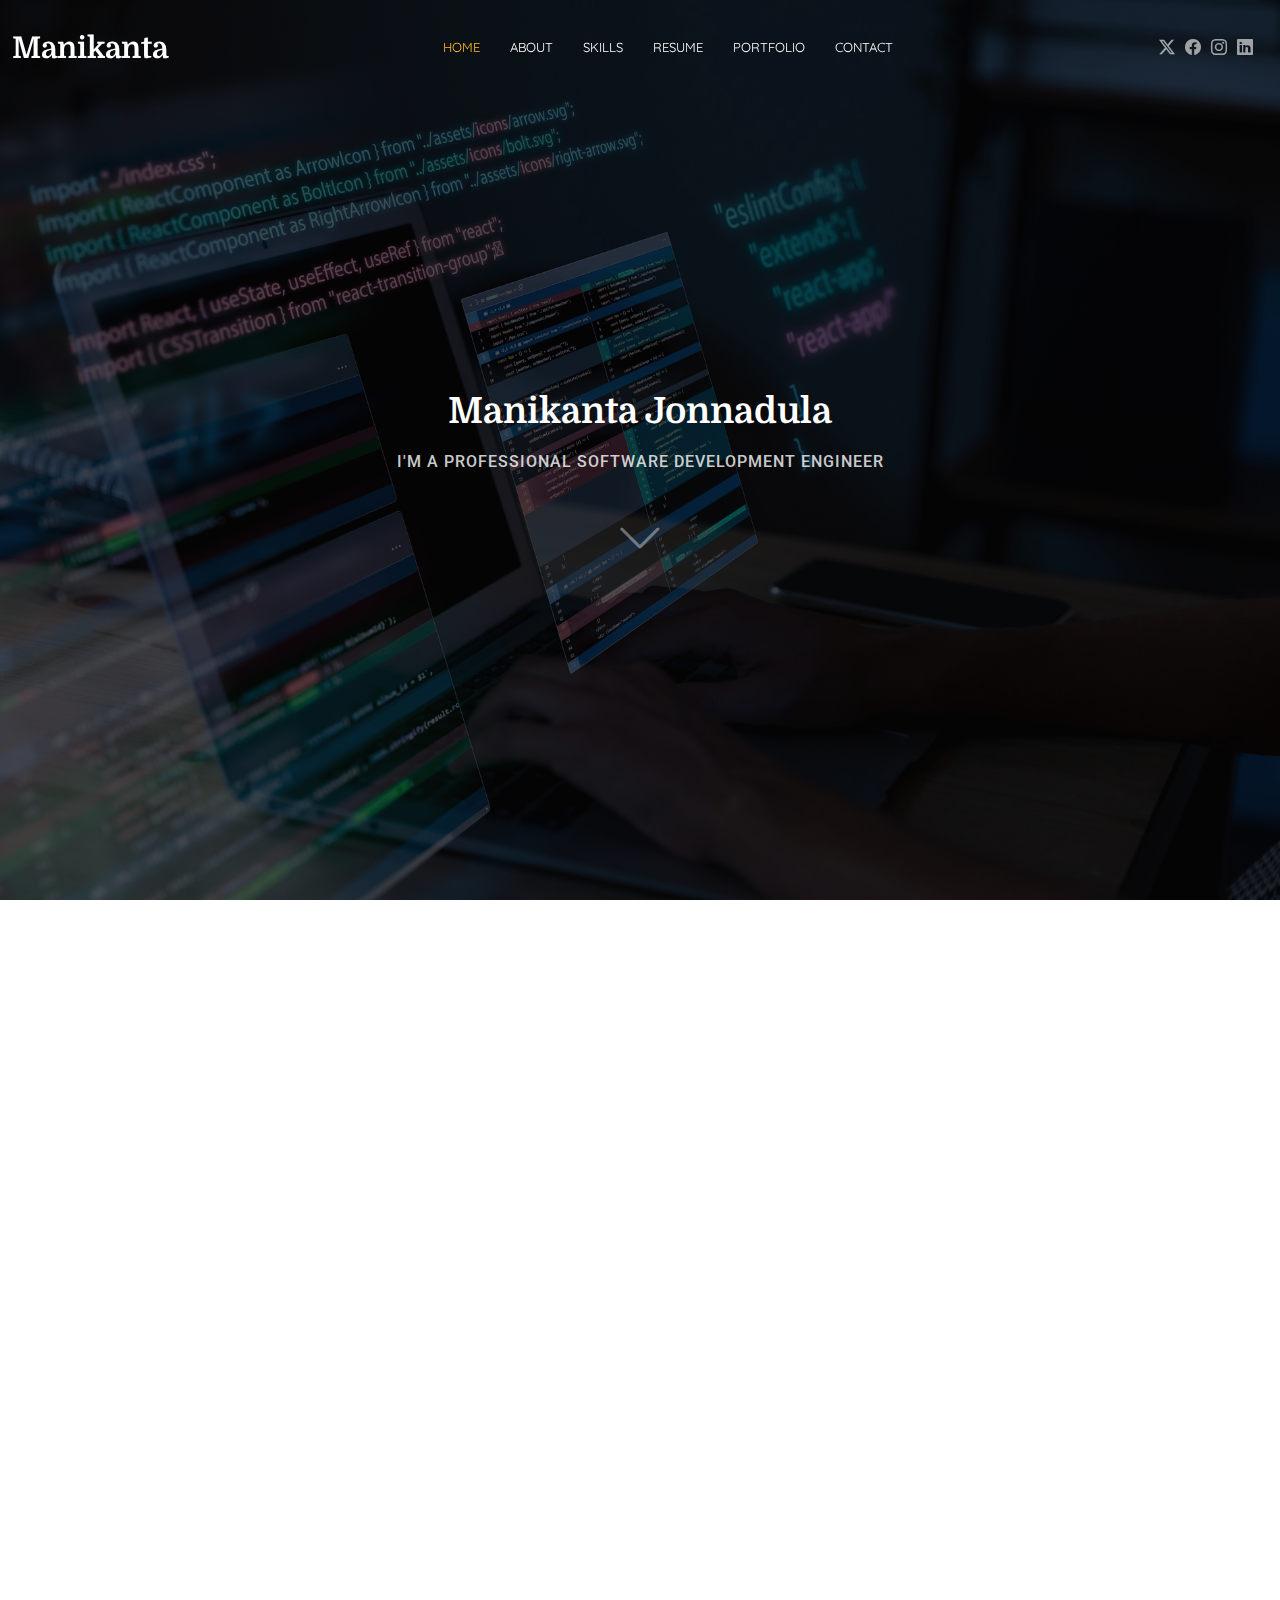
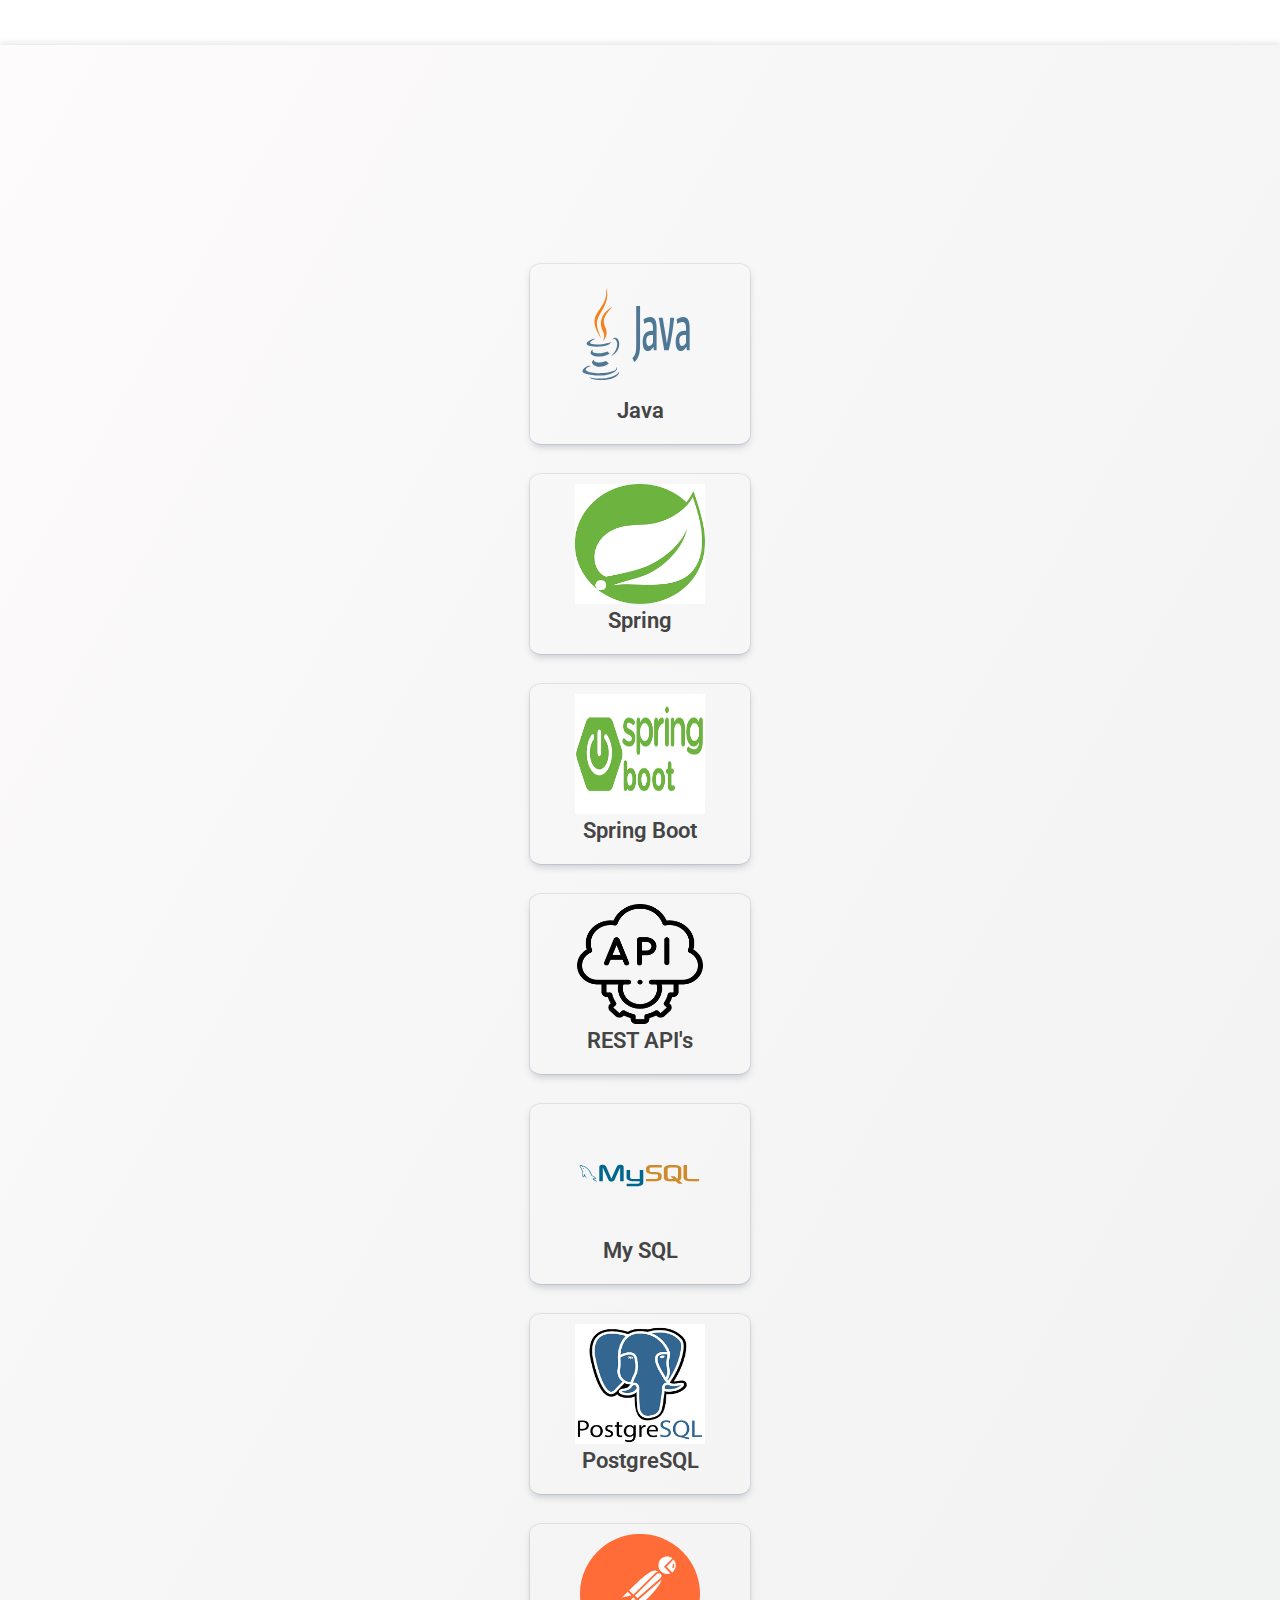
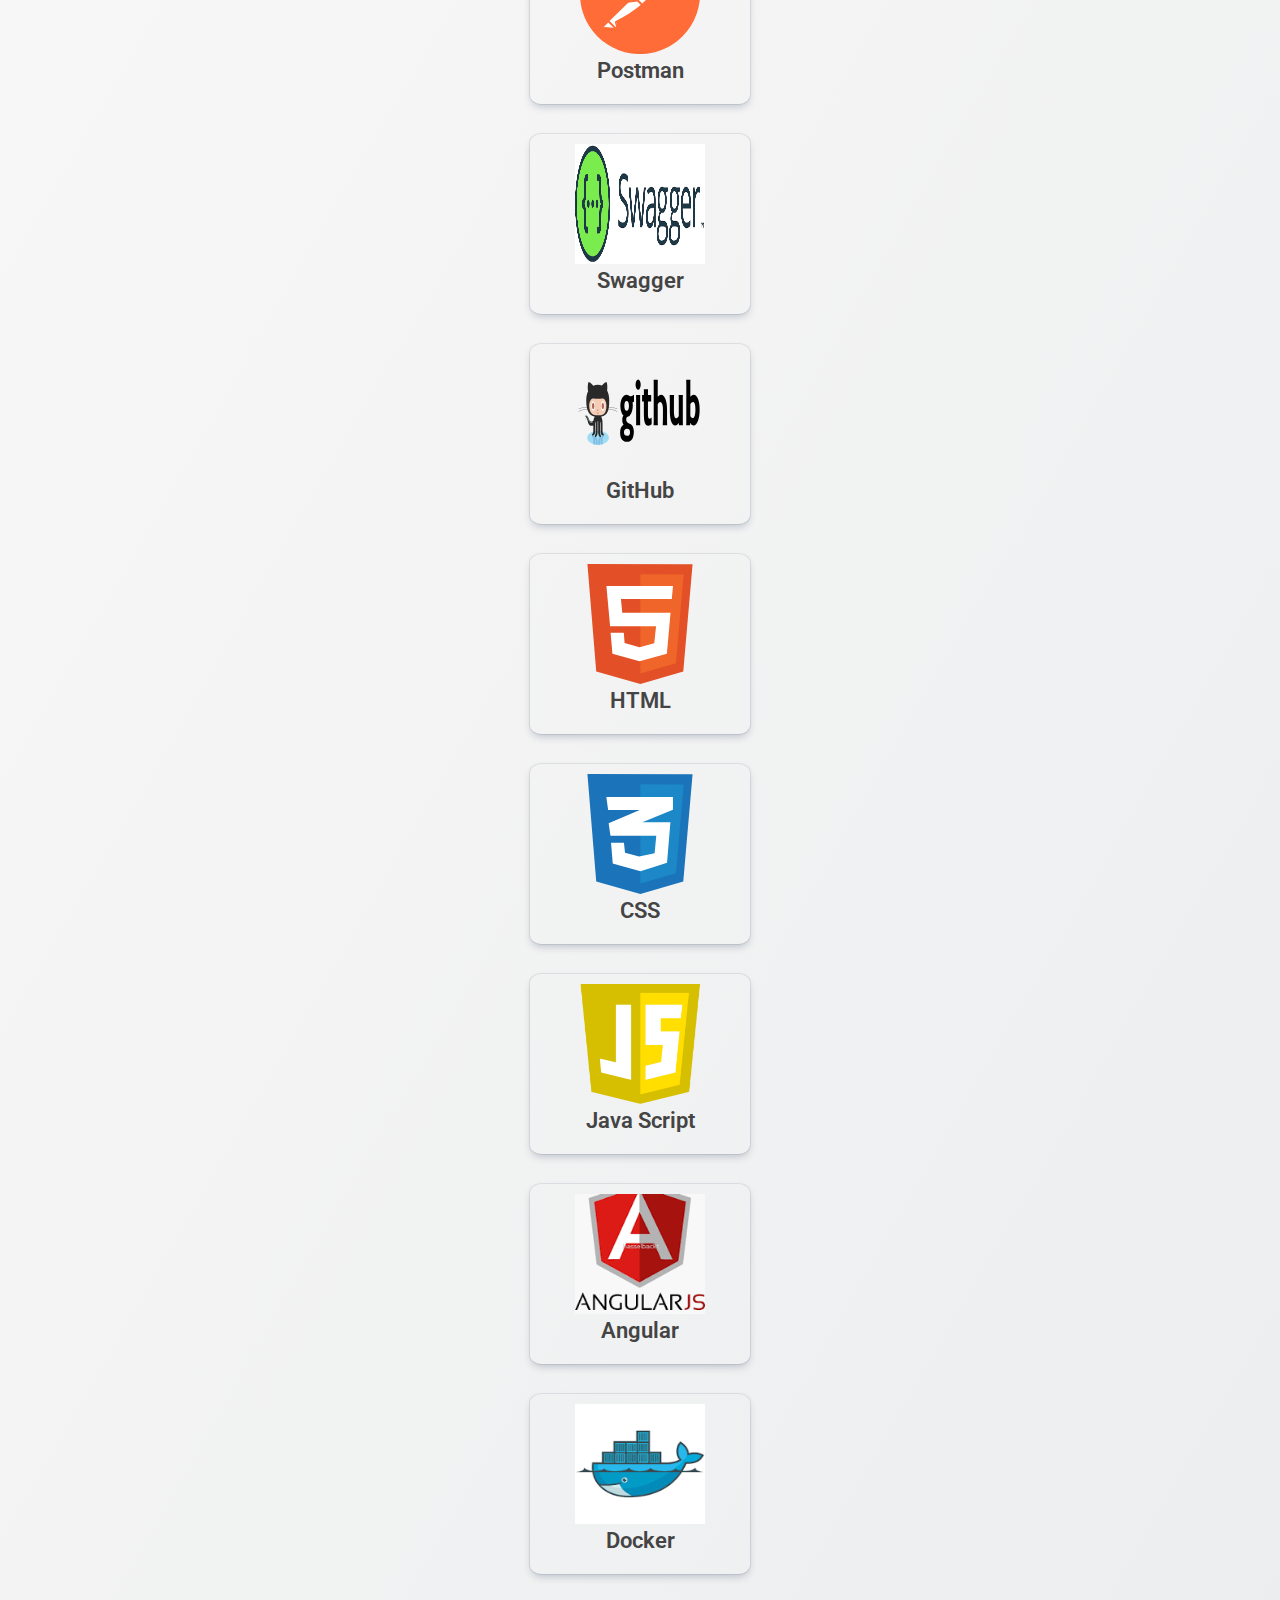
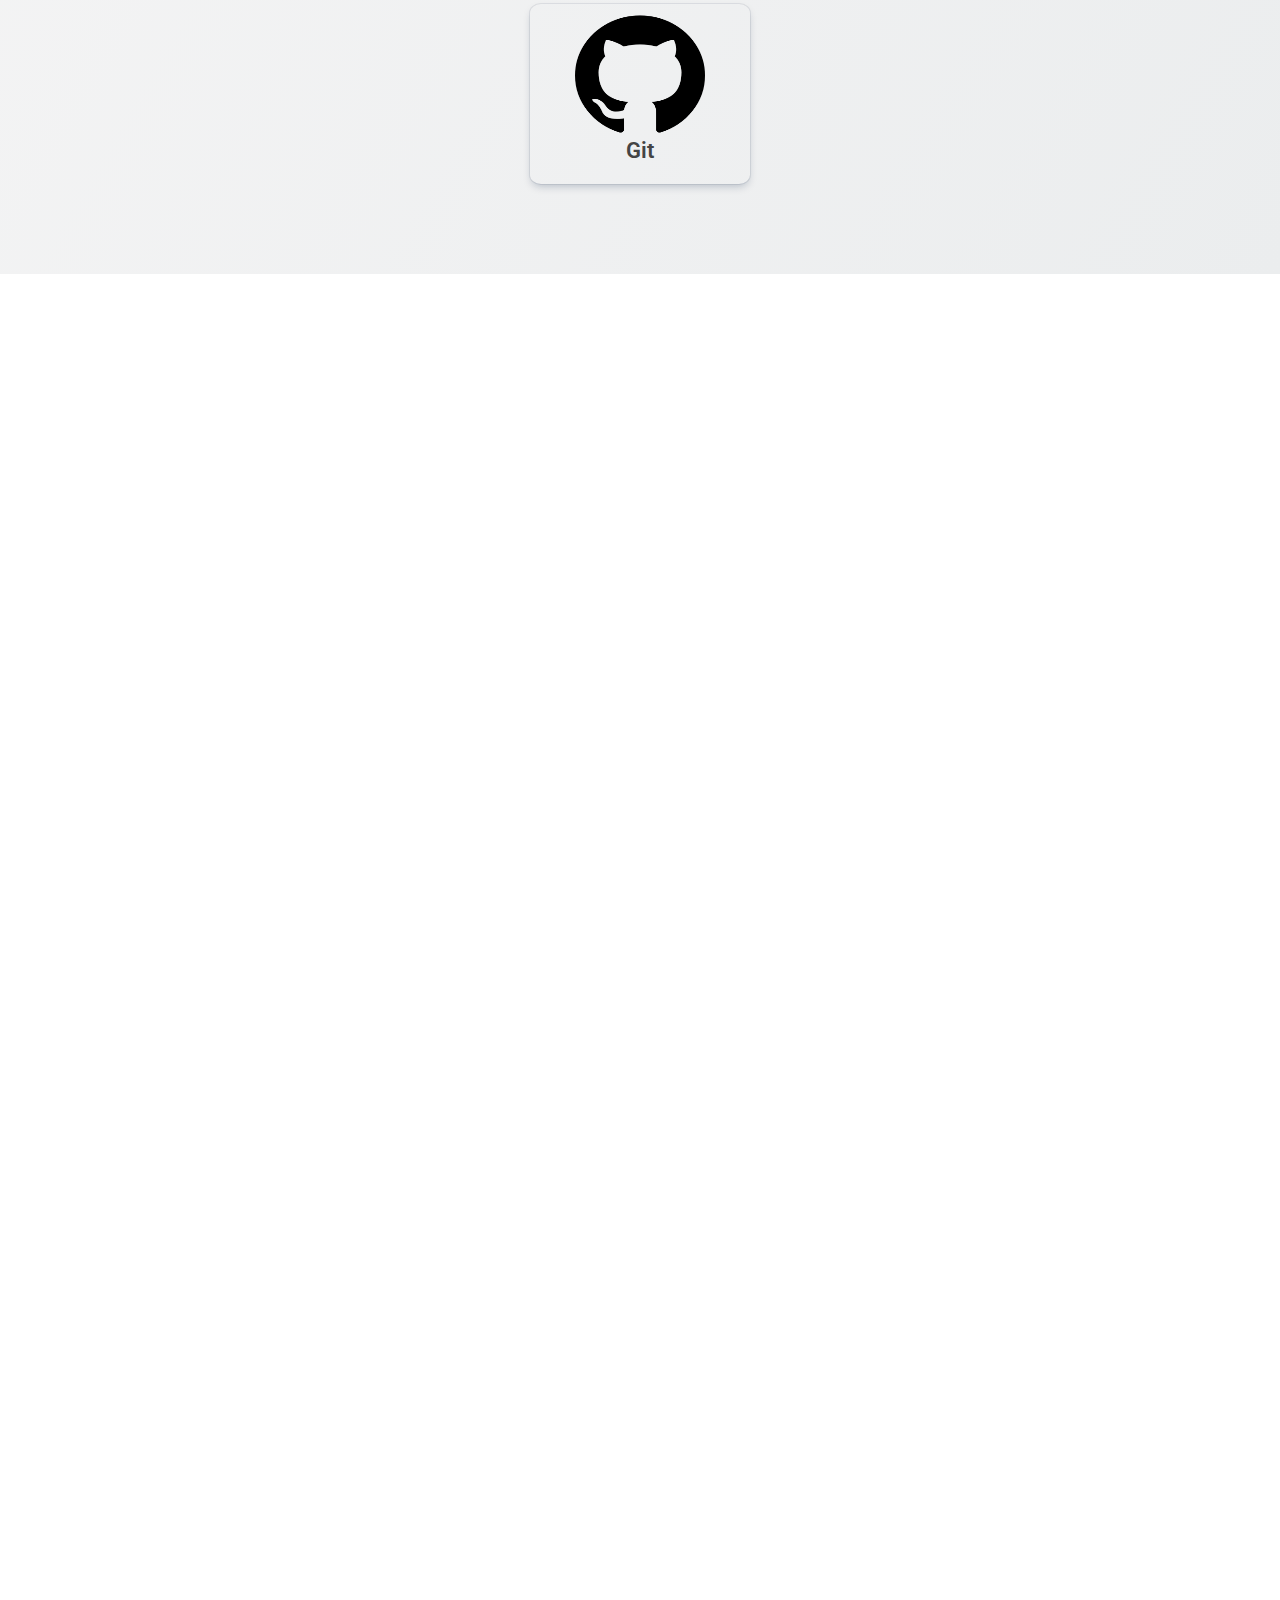
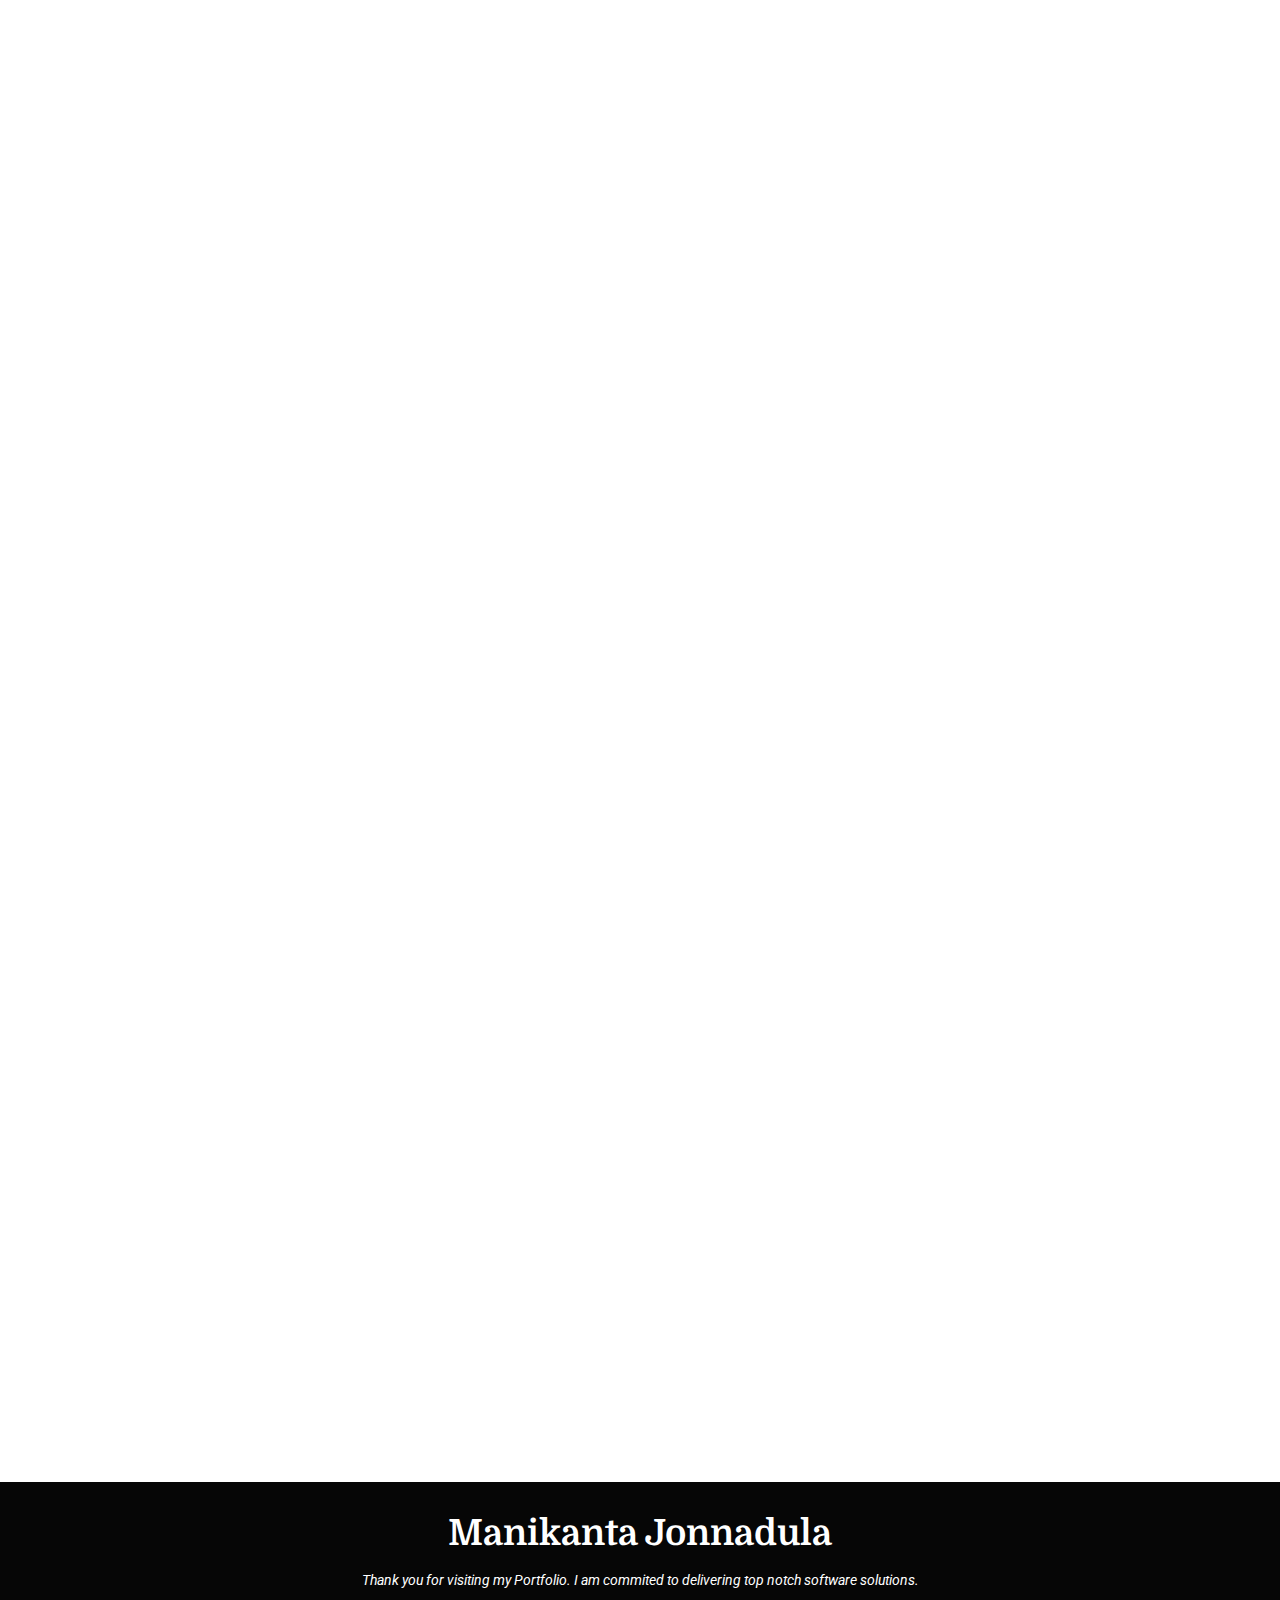
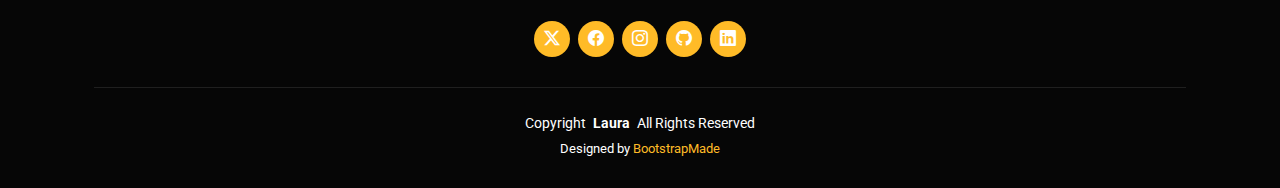
<file: index.html>
<!DOCTYPE html>
<html lang="en">

<head>
  <meta charset="utf-8">
  <meta content="width=device-width, initial-scale=1.0" name="viewport">
  <title>Manikanta Jonnadula - Portfolio</title>
  <meta name="description" content="">
  <meta name="keywords" content="">

  <!-- Favicons -->
  <link href="assets/img/mj-logo.png" rel="icon">
  <link href="assets/img/apple-touch-icon.png" rel="apple-touch-icon">

  <!-- Fonts -->
  <link href="https://fonts.googleapis.com" rel="preconnect">
  <link href="https://fonts.gstatic.com" rel="preconnect" crossorigin>
  <link href="https://fonts.googleapis.com/css2?family=Roboto:ital,wght@0,100;0,300;0,400;0,500;0,700;0,900;1,100;1,300;1,400;1,500;1,700;1,900&family=Quicksand:wght@300;400;500;600;700&family=Domine:wght@400;500;600;700&display=swap" rel="stylesheet">

  <!-- Vendor CSS Files -->
  <link href="assets/vendor/bootstrap/css/bootstrap.min.css" rel="stylesheet">
  <link href="assets/vendor/bootstrap-icons/bootstrap-icons.css" rel="stylesheet">
  <link href="assets/vendor/aos/aos.css" rel="stylesheet">
  <link href="assets/vendor/swiper/swiper-bundle.min.css" rel="stylesheet">
  <link href="assets/vendor/glightbox/css/glightbox.min.css" rel="stylesheet">

  <!-- Main CSS File -->
  <link href="assets/css/main.css" rel="stylesheet">
  <link href="assets/css/skills-images.css" rel="stylesheet">

  <!-- =======================================================
  * Template Name: Laura
  * Template URL: https://bootstrapmade.com/laura-free-creative-bootstrap-theme/
  * Updated: Aug 07 2024 with Bootstrap v5.3.3
  * Author: BootstrapMade.com
  * License: https://bootstrapmade.com/license/
  ======================================================== -->
</head>

<body class="index-page">

  <header id="header" class="header d-flex align-items-center fixed-top">
    <div class="container-fluid position-relative d-flex align-items-center justify-content-between">

      <a href="index.html" class="logo d-flex align-items-center me-auto me-xl-0">
        <!-- Uncomment the line below if you also wish to use an image logo -->
        <!-- <img src="assets/img/logo.png" alt=""> -->
        <h1 class="sitename">Manikanta</h1>
      </a>

      <nav id="navmenu" class="navmenu">
        <ul>
          <li><a href="#hero" class="active">Home</a></li>
          <li><a href="#about">About</a></li>
          <li><a href="#skills">skills</a></li>
          <li><a href="#resume">Resume</a></li>
          <li><a href="#portfolio">Portfolio</a></li>
          <li><a href="#contact">Contact</a></li>
        </ul>
        <i class="mobile-nav-toggle d-xl-none bi bi-list"></i>
      </nav>

      <div class="header-social-links">
        <a href="#" class="twitter"><i class="bi bi-twitter-x"></i></a>
        <a href="#" class="facebook"><i class="bi bi-facebook"></i></a>
        <a href="#" class="instagram"><i class="bi bi-instagram"></i></a>
        <a href="#" class="linkedin"><i class="bi bi-linkedin"></i></a>
      </div>

    </div>
  </header>

  <main class="main">

    <!-- Hero Section -->
    <section id="hero" class="hero section dark-background">

      <img src="assets/img/pgm-bg.jpg" alt="" data-aos="fade-in">

      <div class="container text-center" data-aos="fade-up" data-aos-delay="100">
        <h2>Manikanta Jonnadula</h2>
        <p>I'M A PROFESSIONAL SOFTWARE DEVELOPMENT ENGINEER</p>
        <a href="#about" class="btn-scroll" title="Scroll Down"><i class="bi bi-chevron-down"></i></a>
      </div>

    </section><!-- /Hero Section -->

    <!-- About Section -->
    <section id="about" class="about section">

      <!-- Section Title -->
      <div class="container section-title" data-aos="fade-up">
        <span class="description-title">About me</span>
        <h2>About Me</h2>
        <p>Innovative backend developer passionate about building scalable systems using Java, Spring Boot, SQL and Microservices</p>
      </div><!-- End Section Title -->

      <div class="container" data-aos="fade-up" data-aos-delay="100">

        <div class="row gy-4 justify-content-center">
          <div class="col-lg-4">
            <img src="assets/img/progmer-working/2842680.jpg" class="img-fluid" alt="">
          </div>
          <div class="col-lg-8 content">
            <h2>Full Stack Java Developer.</h2>
            <p class="fst-italic py-3">
              Innovative Software Development Engineer with 5+ years of experience in Java Backend Development, specializing in Java 8, Core Java, and Spring Boot. 
              Designed and implemented scalable microservices architectures, ensuring high availability and performance.
            </p>
            <div class="row">
              <div class="col-lg-6">
                <ul>
                  <li><i class="bi bi-chevron-right"></i> <strong>Birthday:</strong> <span>16 July 1999</span></li>
                  <li><i class="bi bi-chevron-right"></i> <strong>Website:</strong> <span>manikanta.jonnadula.github.io</span></li>
                  <li><i class="bi bi-chevron-right"></i> <strong>Phone:</strong> <span>+91 6303319790</span></li>
                  <li><i class="bi bi-chevron-right"></i> <strong>City:</strong> <span>Hyderabad, India</span></li>
                </ul>
              </div>
              <div class="col-lg-6">
                <ul>
                  <li><i class="bi bi-chevron-right"></i> <strong>Age:</strong> <span>26</span></li>
                  <li><i class="bi bi-chevron-right"></i> <strong>Degree:</strong> <span>B.Tech</span></li>
                  <li><i class="bi bi-chevron-right"></i> <strong>Email:</strong> <span>jonnadulamanikanta461@gmail.com</span></li>
                  <li><i class="bi bi-chevron-right"></i> <strong>Freelance:</strong> <span>Available</span></li>
                </ul>
              </div>
            </div>
            <p class="fst-italic py-3">
              Strong expertise in SQL databases and Cloud Computing platforms, with a focus on reliability and optimization.
 Proven ability to deliver robust backend solutions supporting enterprise applications and data‑driven systems.
            </p>
          </div>
        </div>

      </div>

    </section><!-- /About Section -->

    <!-- Skills Section -->
    <section class="skills section" id="skills">
            <div class="container section-title" data-aos="fade-up">
                <span class="description-title">My Skills</span>
                <h2>My Skills</h2>
            </div><!-- End Section Title -->
        <div class="max-width">
            <div class="column">
                <div class="skills-content" id="skills-content">
                    <div class="skills-images">
                        <img src="assets/img/skills/java.svg" alt="" />
                        <p class="text">Java</p>
                    </div>
                </div>
                <div class="skills-content" id="skills-content">
                    <div class="skills-images">
                        <img src="assets/img/skills/spring.png" alt="" />
                        <p class="text">Spring</p>
                    </div>
                </div>
                <div class="skills-content" id="skills-content">
                    <div class="skills-images">
                        <img src="assets/img/skills/spring-boot.png" alt="" />
                        <p class="text">Spring Boot</p>
                    </div>
                </div>
                <div class="skills-content" id="skills-content">
                    <div class="skills-images">
                        <img src="assets/img/skills/rest-api.png" alt="" />
                        <p class="text">REST API's</p>
                    </div>
                </div>
                <div class="skills-content" id="skills-content">
                    <div class="skills-images">
                        <img src="assets/img/skills/mysql.svg" alt="" />
                        <p class="text">My SQL</p>
                    </div>
                </div>
                <div class="skills-content" id="skills-content">
                    <div class="skills-images">
                        <img src="assets/img/skills/postgresql.png" alt="" />
                        <p class="text">PostgreSQL</p>
                    </div>
                </div>
                <div class="skills-content" id="skills-content">
                    <div class="skills-images">
                        <img src="assets/img/skills/postman.svg" alt="" />
                        <p class="text">Postman</p>
                    </div>
                </div>
                <div class="skills-content" id="skills-content">
                    <div class="skills-images">
                        <img src="assets/img/skills/swagger.png" alt="" />
                        <p class="text">Swagger</p>
                    </div>
                </div>
                <div class="skills-content" id="skills-content">
                    <div class="skills-images">
                        <img src="assets/img/skills/github.svg" alt="" />
                        <p class="text">GitHub</p>
                    </div>
                </div>
                <div class="skills-content" id="skills-content">
                    <div class="skills-images">
                        <img src="assets/img/skills/html.svg" alt="" />
                        <p class="text">HTML</p>
                    </div>
                </div>
                <div class="skills-content" id="skills-content">
                    <div class="skills-images">
                        <img src="assets/img/skills/css.svg" alt="" />
                        <p class="text">CSS</p>
                    </div>
                </div>
                <div class="skills-content" id="skills-content">
                    <div class="skills-images">
                        <img src="assets/img/skills/javaScript.png" alt="" />
                        <p class="text">Java Script</p>
                    </div>
                </div>
                <div class="skills-content" id="skills-content">
                    <div class="skills-images">
                        <img src="assets/img/skills/angularjs.png" alt="" />
                        <p class="text">Angular</p>
                    </div>
                </div>
                <div class="skills-content" id="skills-content">
                    <div class="skills-images">
                        <img src="assets/img/skills/docker.png" alt="" />
                        <p class="text">Docker</p>
                    </div>
                </div>
                <div class="skills-content" id="skills-content">
                    <div class="skills-images">
                        <img src="assets/img/skills/git.png" alt="" />
                        <p class="text">Git</p>
                    </div>
                </div>
            </div>
        </div>
    </section>
    <!-- /Skills Section -->

    <!-- Resume Section -->
    <section id="resume" class="resume section">

      <!-- Section Title -->
      <div class="container section-title" data-aos="fade-up">
        <span class="description-title">Muy Resume</span>
        <h2>My Resume</h2>
        <!-- <p>Necessitatibus eius consequatur ex aliquid fuga eum quidem sint consectetur velit</p> -->
      </div><!-- End Section Title -->

      <div class="container">

        <div class="row">

          <div class="col-lg-6" data-aos="fade-up" data-aos-delay="100">
            <h3 class="resume-title">Sumary</h3>

            <div class="resume-item pb-0">
              <h4>Manikanta Jonnadula</h4>
              <p><em>Innovative Software Development Engineer with 5+ years of experience in Java Backend Development, specializing in Java 8, Core Java, and Spring Boot. Designed and implemented scalable microservices architectures, ensuring high availability and performance.</em></p>
              <ul>
                <li>Nankramguda, Hyderabad, India</li>
                <li>+91 6303319790</li>
                <li>jonnadulamanikanta461@gmail.com</li>
              </ul>
            </div><!-- Edn Resume Item -->

            <h3 class="resume-title">Education</h3>
            <div class="resume-item">
              <h4>Batcholer of Technology</h4>
              <h5>2016 - 2020</h5>
              <p><em>RVR & JC College Of Engineering, Guntur, AP, India</em></p>
              <p>Pursued B.Tech in Computer Science and Engineering (CSE), gaining expertise in software development, algorithms, and system design. Focused on problem‑solving, backend development, and emerging technologies to prepare for dynamic IT and software roles.</p>
            </div><!-- Edn Resume Item -->

            <div class="resume-item">
              <h4>Board of Intermediate Education (BIE)</h4>
              <h5>2014 - 2016</h5>
              <p><em>Jupiter Junior College, Guntur, AP, India</em></p>
              <p>Developed proficiency in core subjects—Mathematics, Physics, and Chemistry—building skills essential for engineering and technology domains.</p>
            </div><!-- Edn Resume Item -->

          </div>

          <div class="col-lg-6" data-aos="fade-up" data-aos-delay="200">
            <h3 class="resume-title">Professional Experience</h3>
            <div class="resume-item">
              <h4>Associate</h4>
              <h5>2025 - Present</h5>
              <p><em>Capgemini, Hyderabad, India</em></p>
              <ul>
                <li>Lead in the design, development, and implementation of the graphic, layout, and production communication materials</li>
                <li>Delegate tasks to the 7 members of the design team and provide counsel on all aspects of the project. </li>
                <li>Supervise the assessment of all graphic materials in order to ensure quality and accuracy of the design</li>
                <li>Oversee the efficient use of production project budgets ranging from $2,000 - $25,000</li>
              </ul>
            </div><!-- Edn Resume Item -->


            <div class="resume-item">
              <h4>Associate</h4>
              <h5>2023 - 2024</h5>
              <p><em>Cognizant, Hyderabad, India</em></p>
              <ul>
                <li>Lead in the design, development, and implementation of the graphic, layout, and production communication materials</li>
                <li>Delegate tasks to the 7 members of the design team and provide counsel on all aspects of the project. </li>
                <li>Supervise the assessment of all graphic materials in order to ensure quality and accuracy of the design</li>
                <li>Oversee the efficient use of production project budgets ranging from $2,000 - $25,000</li>
              </ul>
            </div><!-- Edn Resume Item -->

            <div class="resume-item">
              <h4>Senior Software Engineer</h4>
              <h5>2021 - 2023</h5>
              <p><em>Persistent Systems, Hyderabad, India</em></p>
              <ul>
                <li>Developed numerous marketing programs (logos, brochures,infographics, presentations, and advertisements).</li>
                <li>Managed up to 5 projects or tasks at a given time while under pressure</li>
                <li>Recommended and consulted with clients on the most appropriate graphic design</li>
                <li>Created 4+ design presentations and proposals a month for clients and account managers</li>
              </ul>
            </div><!-- Edn Resume Item -->

          </div>

        </div>

      </div>

    </section><!-- /Resume Section -->

    <!-- Portfolio Section -->
    <section id="portfolio" class="portfolio section">

      <!-- Section Title -->
      <div class="container section-title" data-aos="fade-up">
        <span class="description-title">Portfolio</span>
        <h2>Portfolio</h2>
        <!-- <p>Necessitatibus eius consequatur ex aliquid fuga eum quidem sint consectetur velit</p> -->
      </div><!-- End Section Title -->

      <div class="container-fluid">

        <div class="isotope-layout" data-default-filter="*" data-layout="masonry" data-sort="original-order">

          <!-- <ul class="portfolio-filters isotope-filters" data-aos="fade-up" data-aos-delay="100">
            <li data-filter="*" class="filter-active">All</li>
            <li data-filter=".filter-app">App</li>
            <li data-filter=".filter-product">Product</li>
            <li data-filter=".filter-branding">Branding</li>
            <li data-filter=".filter-books">Books</li>
          </ul>End Portfolio Filters -->

          <div class="row g-0 isotope-container" data-aos="fade-up" data-aos-delay="200">

            <div class="col-xl-3 col-lg-4 col-md-6 portfolio-item isotope-item filter-app">
              <div class="portfolio-content h-100">
                <img src="assets/img/portfolio/app-1.jpg" class="img-fluid" alt="">
                <div class="portfolio-info">
                  <a href="assets/img/portfolio/app-1.jpg" data-gallery="portfolio-gallery-app" class="glightbox preview-link"><i class="bi bi-zoom-in"></i></a>
                  <a href="portfolio-details.html" title="More Details" class="details-link"><i class="bi bi-link-45deg"></i></a>
                </div>
              </div>
            </div><!-- End Portfolio Item -->

            <div class="col-xl-3 col-lg-4 col-md-6 portfolio-item isotope-item filter-product">
              <div class="portfolio-content h-100">
                <img src="assets/img/portfolio/product-1.jpg" class="img-fluid" alt="">
                <div class="portfolio-info">
                  <a href="assets/img/portfolio/product-1.jpg" data-gallery="portfolio-gallery-product" class="glightbox preview-link"><i class="bi bi-zoom-in"></i></a>
                  <a href="portfolio-details.html" title="More Details" class="details-link"><i class="bi bi-link-45deg"></i></a>
                </div>
              </div>
            </div><!-- End Portfolio Item -->

            <div class="col-xl-3 col-lg-4 col-md-6 portfolio-item isotope-item filter-branding">
              <div class="portfolio-content h-100">
                <img src="assets/img/portfolio/branding-1.jpg" class="img-fluid" alt="">
                <div class="portfolio-info">
                  <a href="assets/img/portfolio/branding-1.jpg" data-gallery="portfolio-gallery-branding" class="glightbox preview-link"><i class="bi bi-zoom-in"></i></a>
                  <a href="portfolio-details.html" title="More Details" class="details-link"><i class="bi bi-link-45deg"></i></a>
                </div>
              </div>
            </div><!-- End Portfolio Item -->

            <div class="col-xl-3 col-lg-4 col-md-6 portfolio-item isotope-item filter-books">
              <div class="portfolio-content h-100">
                <img src="assets/img/portfolio/books-1.jpg" class="img-fluid" alt="">
                <div class="portfolio-info">
                  <a href="assets/img/portfolio/books-1.jpg" data-gallery="portfolio-gallery-book" class="glightbox preview-link"><i class="bi bi-zoom-in"></i></a>
                  <a href="portfolio-details.html" title="More Details" class="details-link"><i class="bi bi-link-45deg"></i></a>
                </div>
              </div>
            </div><!-- End Portfolio Item -->

            <div class="col-xl-3 col-lg-4 col-md-6 portfolio-item isotope-item filter-app">
              <div class="portfolio-content h-100">
                <img src="assets/img/portfolio/app-2.jpg" class="img-fluid" alt="">
                <div class="portfolio-info">
                  <a href="assets/img/portfolio/app-2.jpg" data-gallery="portfolio-gallery-app" class="glightbox preview-link"><i class="bi bi-zoom-in"></i></a>
                  <a href="portfolio-details.html" title="More Details" class="details-link"><i class="bi bi-link-45deg"></i></a>
                </div>
              </div>
            </div><!-- End Portfolio Item -->

            <div class="col-xl-3 col-lg-4 col-md-6 portfolio-item isotope-item filter-product">
              <div class="portfolio-content h-100">
                <img src="assets/img/portfolio/product-2.jpg" class="img-fluid" alt="">
                <div class="portfolio-info">
                  <a href="assets/img/portfolio/product-2.jpg" data-gallery="portfolio-gallery-product" class="glightbox preview-link"><i class="bi bi-zoom-in"></i></a>
                  <a href="portfolio-details.html" title="More Details" class="details-link"><i class="bi bi-link-45deg"></i></a>
                </div>
              </div>
            </div><!-- End Portfolio Item -->

            <div class="col-xl-3 col-lg-4 col-md-6 portfolio-item isotope-item filter-branding">
              <div class="portfolio-content h-100">
                <img src="assets/img/portfolio/branding-2.jpg" class="img-fluid" alt="">
                <div class="portfolio-info">
                  <a href="assets/img/portfolio/branding-2.jpg" data-gallery="portfolio-gallery-branding" class="glightbox preview-link"><i class="bi bi-zoom-in"></i></a>
                  <a href="portfolio-details.html" title="More Details" class="details-link"><i class="bi bi-link-45deg"></i></a>
                </div>
              </div>
            </div><!-- End Portfolio Item -->

            <div class="col-xl-3 col-lg-4 col-md-6 portfolio-item isotope-item filter-books">
              <div class="portfolio-content h-100">
                <img src="assets/img/portfolio/books-2.jpg" class="img-fluid" alt="">
                <div class="portfolio-info">
                  <a href="assets/img/portfolio/books-2.jpg" data-gallery="portfolio-gallery-book" class="glightbox preview-link"><i class="bi bi-zoom-in"></i></a>
                  <a href="portfolio-details.html" title="More Details" class="details-link"><i class="bi bi-link-45deg"></i></a>
                </div>
              </div>
            </div><!-- End Portfolio Item -->

            <div class="col-xl-3 col-lg-4 col-md-6 portfolio-item isotope-item filter-app">
              <div class="portfolio-content h-100">
                <img src="assets/img/portfolio/app-3.jpg" class="img-fluid" alt="">
                <div class="portfolio-info">
                  <a href="assets/img/portfolio/app-3.jpg" data-gallery="portfolio-gallery-app" class="glightbox preview-link"><i class="bi bi-zoom-in"></i></a>
                  <a href="portfolio-details.html" title="More Details" class="details-link"><i class="bi bi-link-45deg"></i></a>
                </div>
              </div>
            </div><!-- End Portfolio Item -->

            <div class="col-xl-3 col-lg-4 col-md-6 portfolio-item isotope-item filter-product">
              <div class="portfolio-content h-100">
                <img src="assets/img/portfolio/product-3.jpg" class="img-fluid" alt="">
                <div class="portfolio-info">
                  <a href="assets/img/portfolio/product-3.jpg" data-gallery="portfolio-gallery-product" class="glightbox preview-link"><i class="bi bi-zoom-in"></i></a>
                  <a href="portfolio-details.html" title="More Details" class="details-link"><i class="bi bi-link-45deg"></i></a>
                </div>
              </div>
            </div><!-- End Portfolio Item -->

            <div class="col-xl-3 col-lg-4 col-md-6 portfolio-item isotope-item filter-branding">
              <div class="portfolio-content h-100">
                <img src="assets/img/portfolio/branding-3.jpg" class="img-fluid" alt="">
                <div class="portfolio-info">
                  <a href="assets/img/portfolio/branding-3.jpg" data-gallery="portfolio-gallery-branding" class="glightbox preview-link"><i class="bi bi-zoom-in"></i></a>
                  <a href="portfolio-details.html" title="More Details" class="details-link"><i class="bi bi-link-45deg"></i></a>
                </div>
              </div>
            </div><!-- End Portfolio Item -->

            <div class="col-xl-3 col-lg-4 col-md-6 portfolio-item isotope-item filter-books">
              <div class="portfolio-content h-100">
                <img src="assets/img/portfolio/books-3.jpg" class="img-fluid" alt="">
                <div class="portfolio-info">
                  <a href="assets/img/portfolio/books-3.jpg" data-gallery="portfolio-gallery-book" class="glightbox preview-link"><i class="bi bi-zoom-in"></i></a>
                  <a href="portfolio-details.html" title="More Details" class="details-link"><i class="bi bi-link-45deg"></i></a>
                </div>
              </div>
            </div><!-- End Portfolio Item -->

          </div><!-- End Portfolio Container -->

        </div>

      </div>

    </section><!-- /Portfolio Section -->

    <!-- Contact Section -->
    <section id="contact" class="contact section">

      <!-- Section Title -->
      <div class="container section-title" data-aos="fade-up">
        <span class="description-title">Contact</span>
        <h2>Contact</h2>
        <p>Feel free to connect for collaboration, inquiries or any software development needs!</p>
      </div><!-- End Section Title -->

      <div class="container" data-aos="fade-up" data-aos-delay="100">

        <div class="row gy-4" data-aos="fade-up" data-aos-delay="200">

          <div class="col-lg-4">
            <div class="info-item d-flex flex-column justify-content-center align-items-center">
              <i class="bi bi-geo-alt"></i>
              <h3>Address</h3>
              <p>Nankramguda, Hyderabad, India, 535022</p>
            </div>
          </div><!-- End Info Item -->

          <div class="col-lg-4">
            <div class="info-item d-flex flex-column justify-content-center align-items-center info-item-borders">
              <i class="bi bi-telephone"></i>
              <h3>Call Us</h3>
              <p>+91 6303319790</p>
            </div>
          </div><!-- End Info Item -->

          <div class="col-lg-4">
            <div class="info-item d-flex flex-column justify-content-center align-items-center">
              <i class="bi bi-envelope"></i>
              <h3>Email Us</h3>
              <p>jonnadulamanikanta461@gmail.com</p>
            </div>
          </div><!-- End Info Item -->

        </div>

      </div>

    </section><!-- /Contact Section -->

  </main>

  <footer id="footer" class="footer position-relative dark-background">
    <div class="container">
      <h3 class="sitename">Manikanta Jonnadula<br></h3>
      <p>Thank you for visiting my Portfolio. I am commited to delivering top notch software solutions.</p>
      <div class="social-links d-flex justify-content-center">
        <a href="https://x.com/manikan62085573" target="_blank"><i class="bi bi-twitter-x"></i></a>
        <a href=""><i class="bi bi-facebook"></i></a>
        <a href=""><i class="bi bi-instagram"></i></a>
        <a href="https://github.com/Manikanta-cs" target="_blank"><i class="bi bi-github"></i></a>
        <a href="https://www.linkedin.com/in/manikanta-jonnadula-a0187b157/" target="_blank"><i class="bi bi-linkedin"></i></a>
      </div>
      <div class="container">
        <div class="copyright">
          <span>Copyright</span> <strong class="px-1 sitename">Laura</strong> <span>All Rights Reserved</span>
        </div>
        <div class="credits">
          <!-- All the links in the footer should remain intact. -->
          <!-- You can delete the links only if you've purchased the pro version. -->
          <!-- Licensing information: https://bootstrapmade.com/license/ -->
          <!-- Purchase the pro version with working PHP/AJAX contact form: [buy-url] -->
          Designed by <a href="https://bootstrapmade.com/">BootstrapMade</a>
        </div>
      </div>
    </div>
  </footer>

  <!-- Scroll Top -->
  <a href="#" id="scroll-top" class="scroll-top d-flex align-items-center justify-content-center"><i class="bi bi-arrow-up-short"></i></a>

  <!-- Preloader -->
  <div id="preloader"></div>

  <!-- Vendor JS Files -->
  <script src="assets/vendor/bootstrap/js/bootstrap.bundle.min.js"></script>
  <script src="assets/vendor/php-email-form/validate.js"></script>
  <script src="assets/vendor/aos/aos.js"></script>
  <script src="assets/vendor/swiper/swiper-bundle.min.js"></script>
  <script src="assets/vendor/glightbox/js/glightbox.min.js"></script>
  <script src="assets/vendor/imagesloaded/imagesloaded.pkgd.min.js"></script>
  <script src="assets/vendor/isotope-layout/isotope.pkgd.min.js"></script>

  <!-- Main JS File -->
  <script src="assets/js/main.js"></script>

</body>

</html>
</file>
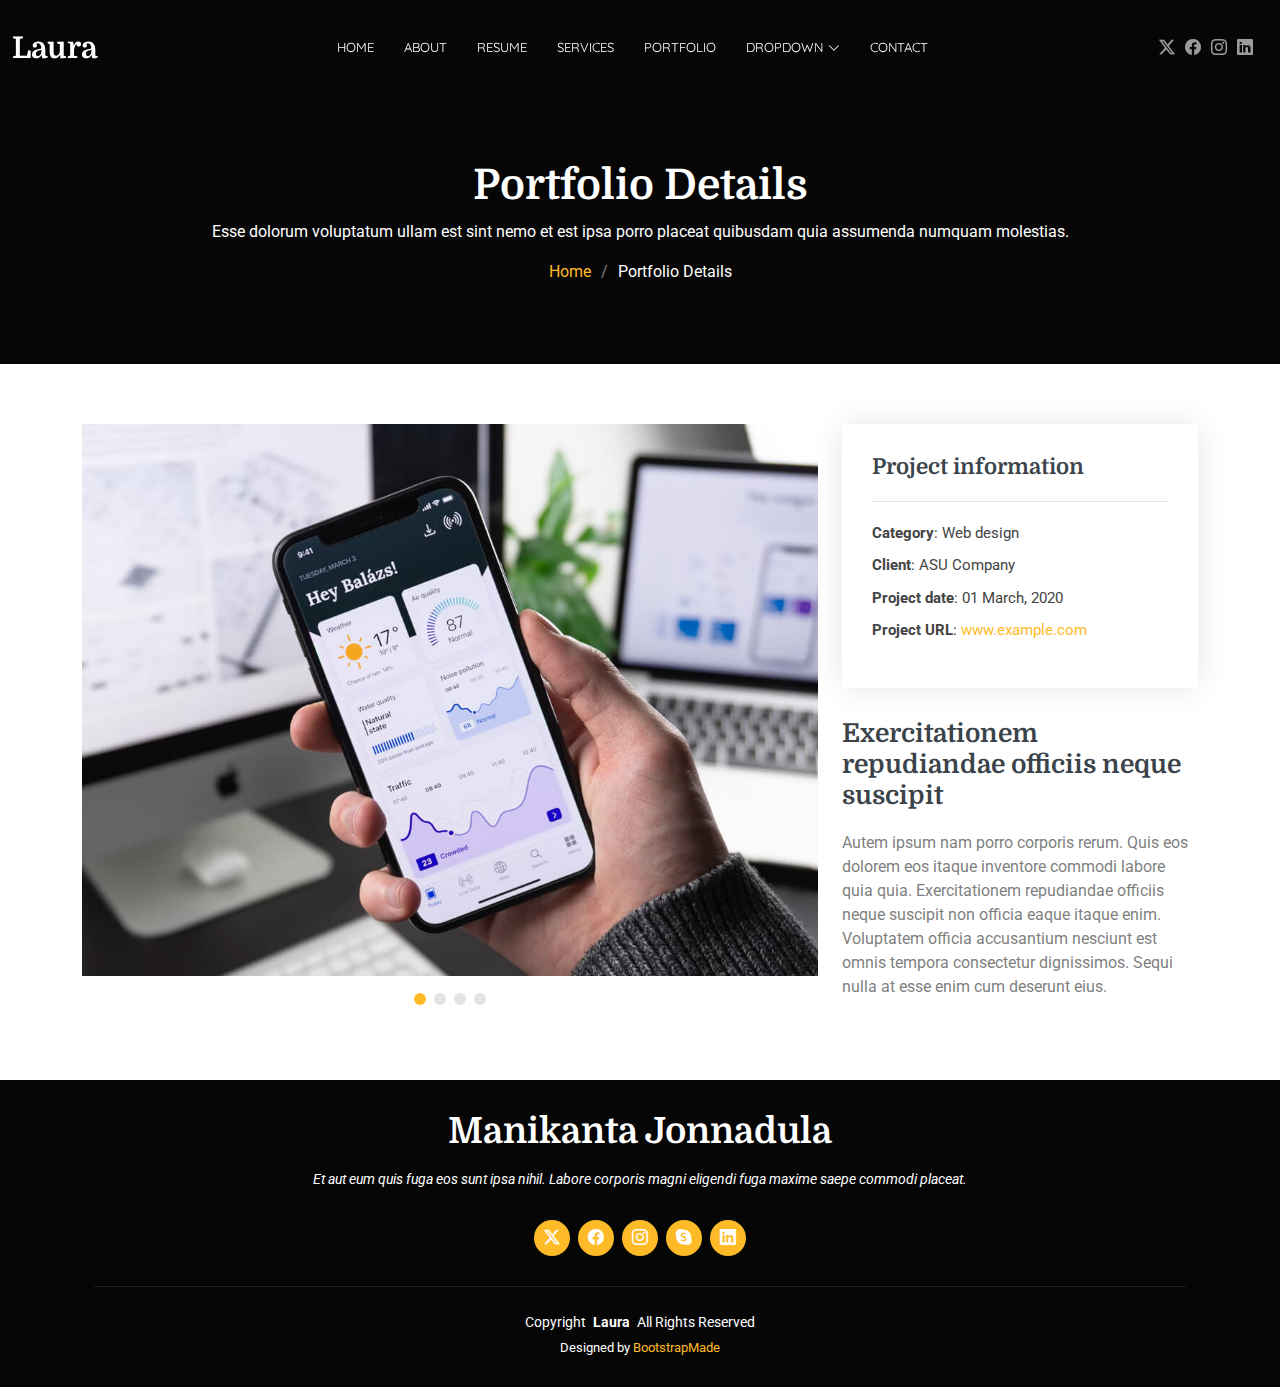
<file: portfolio-details.html>
<!DOCTYPE html>
<html lang="en">

<head>
  <meta charset="utf-8">
  <meta content="width=device-width, initial-scale=1.0" name="viewport">
  <title>Portfolio Details - Laura Bootstrap Template</title>
  <meta name="description" content="">
  <meta name="keywords" content="">

  <!-- Favicons -->
  <link href="assets/img/favicon.png" rel="icon">
  <link href="assets/img/apple-touch-icon.png" rel="apple-touch-icon">

  <!-- Fonts -->
  <link href="https://fonts.googleapis.com" rel="preconnect">
  <link href="https://fonts.gstatic.com" rel="preconnect" crossorigin>
  <link href="https://fonts.googleapis.com/css2?family=Roboto:ital,wght@0,100;0,300;0,400;0,500;0,700;0,900;1,100;1,300;1,400;1,500;1,700;1,900&family=Quicksand:wght@300;400;500;600;700&family=Domine:wght@400;500;600;700&display=swap" rel="stylesheet">

  <!-- Vendor CSS Files -->
  <link href="assets/vendor/bootstrap/css/bootstrap.min.css" rel="stylesheet">
  <link href="assets/vendor/bootstrap-icons/bootstrap-icons.css" rel="stylesheet">
  <link href="assets/vendor/aos/aos.css" rel="stylesheet">
  <link href="assets/vendor/swiper/swiper-bundle.min.css" rel="stylesheet">
  <link href="assets/vendor/glightbox/css/glightbox.min.css" rel="stylesheet">

  <!-- Main CSS File -->
  <link href="assets/css/main.css" rel="stylesheet">

  <!-- =======================================================
  * Template Name: Laura
  * Template URL: https://bootstrapmade.com/laura-free-creative-bootstrap-theme/
  * Updated: Aug 07 2024 with Bootstrap v5.3.3
  * Author: BootstrapMade.com
  * License: https://bootstrapmade.com/license/
  ======================================================== -->
</head>

<body class="portfolio-details-page">

  <header id="header" class="header d-flex align-items-center fixed-top">
    <div class="container-fluid position-relative d-flex align-items-center justify-content-between">

      <a href="index.html" class="logo d-flex align-items-center me-auto me-xl-0">
        <!-- Uncomment the line below if you also wish to use an image logo -->
        <!-- <img src="assets/img/logo.png" alt=""> -->
        <h1 class="sitename">Laura</h1>
      </a>

      <nav id="navmenu" class="navmenu">
        <ul>
          <li><a href="#hero">Home</a></li>
          <li><a href="#about">About</a></li>
          <li><a href="#resume">Resume</a></li>
          <li><a href="#services">Services</a></li>
          <li><a href="#portfolio">Portfolio</a></li>
          <li class="dropdown"><a href="#"><span>Dropdown</span> <i class="bi bi-chevron-down toggle-dropdown"></i></a>
            <ul>
              <li><a href="#">Dropdown 1</a></li>
              <li class="dropdown"><a href="#"><span>Deep Dropdown</span> <i class="bi bi-chevron-down toggle-dropdown"></i></a>
                <ul>
                  <li><a href="#">Deep Dropdown 1</a></li>
                  <li><a href="#">Deep Dropdown 2</a></li>
                  <li><a href="#">Deep Dropdown 3</a></li>
                  <li><a href="#">Deep Dropdown 4</a></li>
                  <li><a href="#">Deep Dropdown 5</a></li>
                </ul>
              </li>
              <li><a href="#">Dropdown 2</a></li>
              <li><a href="#">Dropdown 3</a></li>
              <li><a href="#">Dropdown 4</a></li>
            </ul>
          </li>
          <li><a href="#contact">Contact</a></li>
        </ul>
        <i class="mobile-nav-toggle d-xl-none bi bi-list"></i>
      </nav>

      <div class="header-social-links">
        <a href="#" class="twitter"><i class="bi bi-twitter-x"></i></a>
        <a href="#" class="facebook"><i class="bi bi-facebook"></i></a>
        <a href="#" class="instagram"><i class="bi bi-instagram"></i></a>
        <a href="#" class="linkedin"><i class="bi bi-linkedin"></i></a>
      </div>

    </div>
  </header>

  <main class="main">

    <!-- Page Title -->
    <div class="page-title dark-background">
      <div class="container position-relative">
        <h1>Portfolio Details</h1>
        <p>Esse dolorum voluptatum ullam est sint nemo et est ipsa porro placeat quibusdam quia assumenda numquam molestias.</p>
        <nav class="breadcrumbs">
          <ol>
            <li><a href="index.html">Home</a></li>
            <li class="current">Portfolio Details</li>
          </ol>
        </nav>
      </div>
    </div><!-- End Page Title -->

    <!-- Portfolio Details Section -->
    <section id="portfolio-details" class="portfolio-details section">

      <div class="container" data-aos="fade-up" data-aos-delay="100">

        <div class="row gy-4">

          <div class="col-lg-8">
            <div class="portfolio-details-slider swiper init-swiper">

              <script type="application/json" class="swiper-config">
                {
                  "loop": true,
                  "speed": 600,
                  "autoplay": {
                    "delay": 5000
                  },
                  "slidesPerView": "auto",
                  "pagination": {
                    "el": ".swiper-pagination",
                    "type": "bullets",
                    "clickable": true
                  }
                }
              </script>

              <div class="swiper-wrapper align-items-center">

                <div class="swiper-slide">
                  <img src="assets/img/portfolio/app-1.jpg" alt="">
                </div>

                <div class="swiper-slide">
                  <img src="assets/img/portfolio/product-1.jpg" alt="">
                </div>

                <div class="swiper-slide">
                  <img src="assets/img/portfolio/branding-1.jpg" alt="">
                </div>

                <div class="swiper-slide">
                  <img src="assets/img/portfolio/books-1.jpg" alt="">
                </div>

              </div>
              <div class="swiper-pagination"></div>
            </div>
          </div>

          <div class="col-lg-4">
            <div class="portfolio-info" data-aos="fade-up" data-aos-delay="200">
              <h3>Project information</h3>
              <ul>
                <li><strong>Category</strong>: Web design</li>
                <li><strong>Client</strong>: ASU Company</li>
                <li><strong>Project date</strong>: 01 March, 2020</li>
                <li><strong>Project URL</strong>: <a href="#">www.example.com</a></li>
              </ul>
            </div>
            <div class="portfolio-description" data-aos="fade-up" data-aos-delay="300">
              <h2>Exercitationem repudiandae officiis neque suscipit</h2>
              <p>
                Autem ipsum nam porro corporis rerum. Quis eos dolorem eos itaque inventore commodi labore quia quia. Exercitationem repudiandae officiis neque suscipit non officia eaque itaque enim. Voluptatem officia accusantium nesciunt est omnis tempora consectetur dignissimos. Sequi nulla at esse enim cum deserunt eius.
              </p>
            </div>
          </div>

        </div>

      </div>

    </section><!-- /Portfolio Details Section -->

  </main>

  <footer id="footer" class="footer position-relative dark-background">
    <div class="container">
      <h3 class="sitename">Manikanta Jonnadula<br></h3>
      <p>Et aut eum quis fuga eos sunt ipsa nihil. Labore corporis magni eligendi fuga maxime saepe commodi placeat.</p>
      <div class="social-links d-flex justify-content-center">
        <a href=""><i class="bi bi-twitter-x"></i></a>
        <a href=""><i class="bi bi-facebook"></i></a>
        <a href=""><i class="bi bi-instagram"></i></a>
        <a href=""><i class="bi bi-skype"></i></a>
        <a href=""><i class="bi bi-linkedin"></i></a>
      </div>
      <div class="container">
        <div class="copyright">
          <span>Copyright</span> <strong class="px-1 sitename">Laura</strong> <span>All Rights Reserved</span>
        </div>
        <div class="credits">
          <!-- All the links in the footer should remain intact. -->
          <!-- You can delete the links only if you've purchased the pro version. -->
          <!-- Licensing information: https://bootstrapmade.com/license/ -->
          <!-- Purchase the pro version with working PHP/AJAX contact form: [buy-url] -->
          Designed by <a href="https://bootstrapmade.com/">BootstrapMade</a>
        </div>
      </div>
    </div>
  </footer>

  <!-- Scroll Top -->
  <a href="#" id="scroll-top" class="scroll-top d-flex align-items-center justify-content-center"><i class="bi bi-arrow-up-short"></i></a>

  <!-- Preloader -->
  <div id="preloader"></div>

  <!-- Vendor JS Files -->
  <script src="assets/vendor/bootstrap/js/bootstrap.bundle.min.js"></script>
  <script src="assets/vendor/php-email-form/validate.js"></script>
  <script src="assets/vendor/aos/aos.js"></script>
  <script src="assets/vendor/swiper/swiper-bundle.min.js"></script>
  <script src="assets/vendor/glightbox/js/glightbox.min.js"></script>
  <script src="assets/vendor/imagesloaded/imagesloaded.pkgd.min.js"></script>
  <script src="assets/vendor/isotope-layout/isotope.pkgd.min.js"></script>

  <!-- Main JS File -->
  <script src="assets/js/main.js"></script>

</body>

</html>
</file>
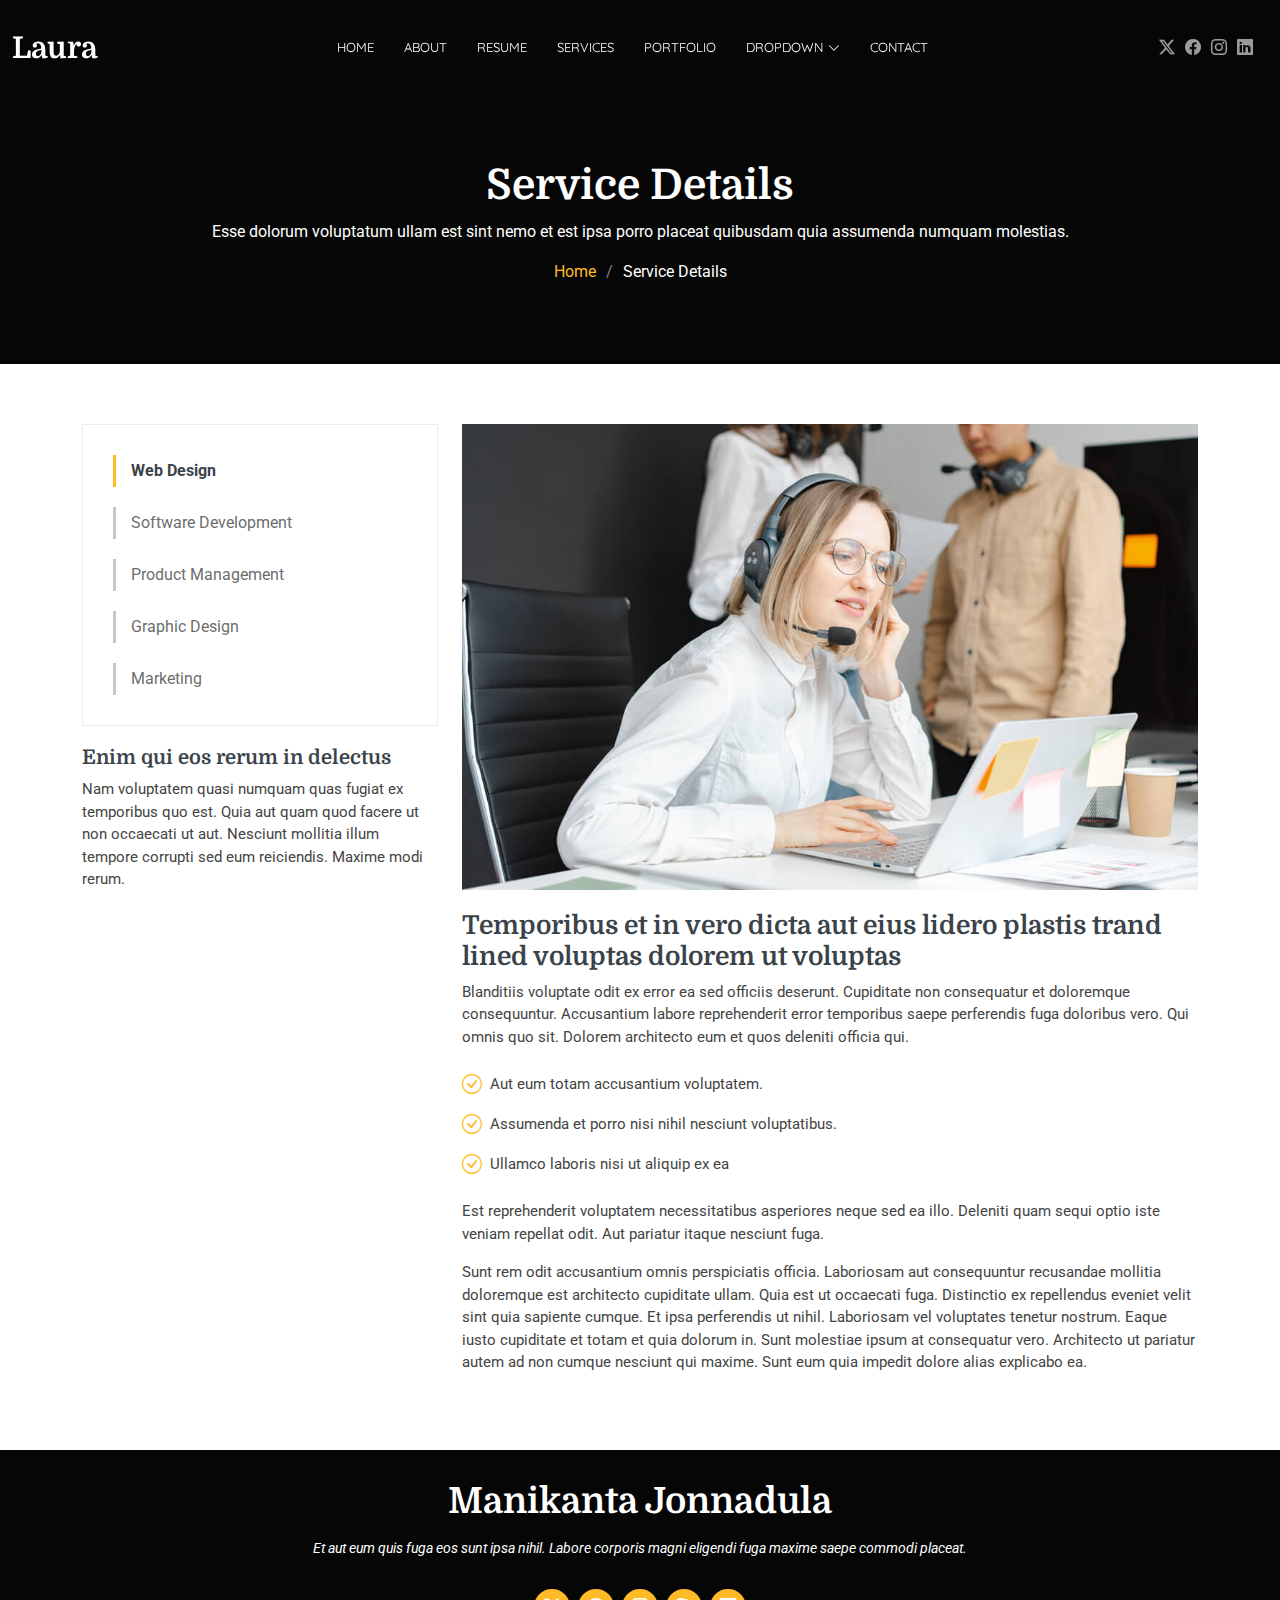
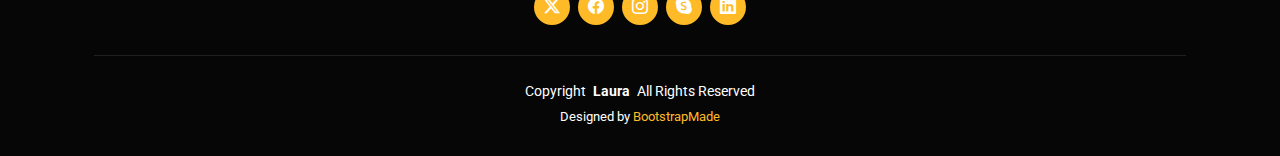
<file: service-details.html>
<!DOCTYPE html>
<html lang="en">

<head>
  <meta charset="utf-8">
  <meta content="width=device-width, initial-scale=1.0" name="viewport">
  <title>Service Details - Laura Bootstrap Template</title>
  <meta name="description" content="">
  <meta name="keywords" content="">

  <!-- Favicons -->
  <link href="assets/img/favicon.png" rel="icon">
  <link href="assets/img/apple-touch-icon.png" rel="apple-touch-icon">

  <!-- Fonts -->
  <link href="https://fonts.googleapis.com" rel="preconnect">
  <link href="https://fonts.gstatic.com" rel="preconnect" crossorigin>
  <link href="https://fonts.googleapis.com/css2?family=Roboto:ital,wght@0,100;0,300;0,400;0,500;0,700;0,900;1,100;1,300;1,400;1,500;1,700;1,900&family=Quicksand:wght@300;400;500;600;700&family=Domine:wght@400;500;600;700&display=swap" rel="stylesheet">

  <!-- Vendor CSS Files -->
  <link href="assets/vendor/bootstrap/css/bootstrap.min.css" rel="stylesheet">
  <link href="assets/vendor/bootstrap-icons/bootstrap-icons.css" rel="stylesheet">
  <link href="assets/vendor/aos/aos.css" rel="stylesheet">
  <link href="assets/vendor/swiper/swiper-bundle.min.css" rel="stylesheet">
  <link href="assets/vendor/glightbox/css/glightbox.min.css" rel="stylesheet">

  <!-- Main CSS File -->
  <link href="assets/css/main.css" rel="stylesheet">

  <!-- =======================================================
  * Template Name: Laura
  * Template URL: https://bootstrapmade.com/laura-free-creative-bootstrap-theme/
  * Updated: Aug 07 2024 with Bootstrap v5.3.3
  * Author: BootstrapMade.com
  * License: https://bootstrapmade.com/license/
  ======================================================== -->
</head>

<body class="service-details-page">

  <header id="header" class="header d-flex align-items-center fixed-top">
    <div class="container-fluid position-relative d-flex align-items-center justify-content-between">

      <a href="index.html" class="logo d-flex align-items-center me-auto me-xl-0">
        <!-- Uncomment the line below if you also wish to use an image logo -->
        <!-- <img src="assets/img/logo.png" alt=""> -->
        <h1 class="sitename">Laura</h1>
      </a>

      <nav id="navmenu" class="navmenu">
        <ul>
          <li><a href="#hero">Home</a></li>
          <li><a href="#about">About</a></li>
          <li><a href="#resume">Resume</a></li>
          <li><a href="#services">Services</a></li>
          <li><a href="#portfolio">Portfolio</a></li>
          <li class="dropdown"><a href="#"><span>Dropdown</span> <i class="bi bi-chevron-down toggle-dropdown"></i></a>
            <ul>
              <li><a href="#">Dropdown 1</a></li>
              <li class="dropdown"><a href="#"><span>Deep Dropdown</span> <i class="bi bi-chevron-down toggle-dropdown"></i></a>
                <ul>
                  <li><a href="#">Deep Dropdown 1</a></li>
                  <li><a href="#">Deep Dropdown 2</a></li>
                  <li><a href="#">Deep Dropdown 3</a></li>
                  <li><a href="#">Deep Dropdown 4</a></li>
                  <li><a href="#">Deep Dropdown 5</a></li>
                </ul>
              </li>
              <li><a href="#">Dropdown 2</a></li>
              <li><a href="#">Dropdown 3</a></li>
              <li><a href="#">Dropdown 4</a></li>
            </ul>
          </li>
          <li><a href="#contact">Contact</a></li>
        </ul>
        <i class="mobile-nav-toggle d-xl-none bi bi-list"></i>
      </nav>

      <div class="header-social-links">
        <a href="#" class="twitter"><i class="bi bi-twitter-x"></i></a>
        <a href="#" class="facebook"><i class="bi bi-facebook"></i></a>
        <a href="#" class="instagram"><i class="bi bi-instagram"></i></a>
        <a href="#" class="linkedin"><i class="bi bi-linkedin"></i></a>
      </div>

    </div>
  </header>

  <main class="main">

    <!-- Page Title -->
    <div class="page-title dark-background">
      <div class="container position-relative">
        <h1>Service Details</h1>
        <p>Esse dolorum voluptatum ullam est sint nemo et est ipsa porro placeat quibusdam quia assumenda numquam molestias.</p>
        <nav class="breadcrumbs">
          <ol>
            <li><a href="index.html">Home</a></li>
            <li class="current">Service Details</li>
          </ol>
        </nav>
      </div>
    </div><!-- End Page Title -->

    <!-- Service Details Section -->
    <section id="service-details" class="service-details section">

      <div class="container">

        <div class="row gy-4">

          <div class="col-lg-4" data-aos="fade-up" data-aos-delay="100">
            <div class="services-list">
              <a href="#" class="active">Web Design</a>
              <a href="#">Software Development</a>
              <a href="#">Product Management</a>
              <a href="#">Graphic Design</a>
              <a href="#">Marketing</a>
            </div>

            <h4>Enim qui eos rerum in delectus</h4>
            <p>Nam voluptatem quasi numquam quas fugiat ex temporibus quo est. Quia aut quam quod facere ut non occaecati ut aut. Nesciunt mollitia illum tempore corrupti sed eum reiciendis. Maxime modi rerum.</p>
          </div>

          <div class="col-lg-8" data-aos="fade-up" data-aos-delay="200">
            <img src="assets/img/services.jpg" alt="" class="img-fluid services-img">
            <h3>Temporibus et in vero dicta aut eius lidero plastis trand lined voluptas dolorem ut voluptas</h3>
            <p>
              Blanditiis voluptate odit ex error ea sed officiis deserunt. Cupiditate non consequatur et doloremque consequuntur. Accusantium labore reprehenderit error temporibus saepe perferendis fuga doloribus vero. Qui omnis quo sit. Dolorem architecto eum et quos deleniti officia qui.
            </p>
            <ul>
              <li><i class="bi bi-check-circle"></i> <span>Aut eum totam accusantium voluptatem.</span></li>
              <li><i class="bi bi-check-circle"></i> <span>Assumenda et porro nisi nihil nesciunt voluptatibus.</span></li>
              <li><i class="bi bi-check-circle"></i> <span>Ullamco laboris nisi ut aliquip ex ea</span></li>
            </ul>
            <p>
              Est reprehenderit voluptatem necessitatibus asperiores neque sed ea illo. Deleniti quam sequi optio iste veniam repellat odit. Aut pariatur itaque nesciunt fuga.
            </p>
            <p>
              Sunt rem odit accusantium omnis perspiciatis officia. Laboriosam aut consequuntur recusandae mollitia doloremque est architecto cupiditate ullam. Quia est ut occaecati fuga. Distinctio ex repellendus eveniet velit sint quia sapiente cumque. Et ipsa perferendis ut nihil. Laboriosam vel voluptates tenetur nostrum. Eaque iusto cupiditate et totam et quia dolorum in. Sunt molestiae ipsum at consequatur vero. Architecto ut pariatur autem ad non cumque nesciunt qui maxime. Sunt eum quia impedit dolore alias explicabo ea.
            </p>
          </div>

        </div>

      </div>

    </section><!-- /Service Details Section -->

  </main>

  <footer id="footer" class="footer position-relative dark-background">
    <div class="container">
      <h3 class="sitename">Manikanta Jonnadula<br></h3>
      <p>Et aut eum quis fuga eos sunt ipsa nihil. Labore corporis magni eligendi fuga maxime saepe commodi placeat.</p>
      <div class="social-links d-flex justify-content-center">
        <a href=""><i class="bi bi-twitter-x"></i></a>
        <a href=""><i class="bi bi-facebook"></i></a>
        <a href=""><i class="bi bi-instagram"></i></a>
        <a href=""><i class="bi bi-skype"></i></a>
        <a href=""><i class="bi bi-linkedin"></i></a>
      </div>
      <div class="container">
        <div class="copyright">
          <span>Copyright</span> <strong class="px-1 sitename">Laura</strong> <span>All Rights Reserved</span>
        </div>
        <div class="credits">
          <!-- All the links in the footer should remain intact. -->
          <!-- You can delete the links only if you've purchased the pro version. -->
          <!-- Licensing information: https://bootstrapmade.com/license/ -->
          <!-- Purchase the pro version with working PHP/AJAX contact form: [buy-url] -->
          Designed by <a href="https://bootstrapmade.com/">BootstrapMade</a>
        </div>
      </div>
    </div>
  </footer>

  <!-- Scroll Top -->
  <a href="#" id="scroll-top" class="scroll-top d-flex align-items-center justify-content-center"><i class="bi bi-arrow-up-short"></i></a>

  <!-- Preloader -->
  <div id="preloader"></div>

  <!-- Vendor JS Files -->
  <script src="assets/vendor/bootstrap/js/bootstrap.bundle.min.js"></script>
  <script src="assets/vendor/php-email-form/validate.js"></script>
  <script src="assets/vendor/aos/aos.js"></script>
  <script src="assets/vendor/swiper/swiper-bundle.min.js"></script>
  <script src="assets/vendor/glightbox/js/glightbox.min.js"></script>
  <script src="assets/vendor/imagesloaded/imagesloaded.pkgd.min.js"></script>
  <script src="assets/vendor/isotope-layout/isotope.pkgd.min.js"></script>

  <!-- Main JS File -->
  <script src="assets/js/main.js"></script>

</body>

</html>
</file>
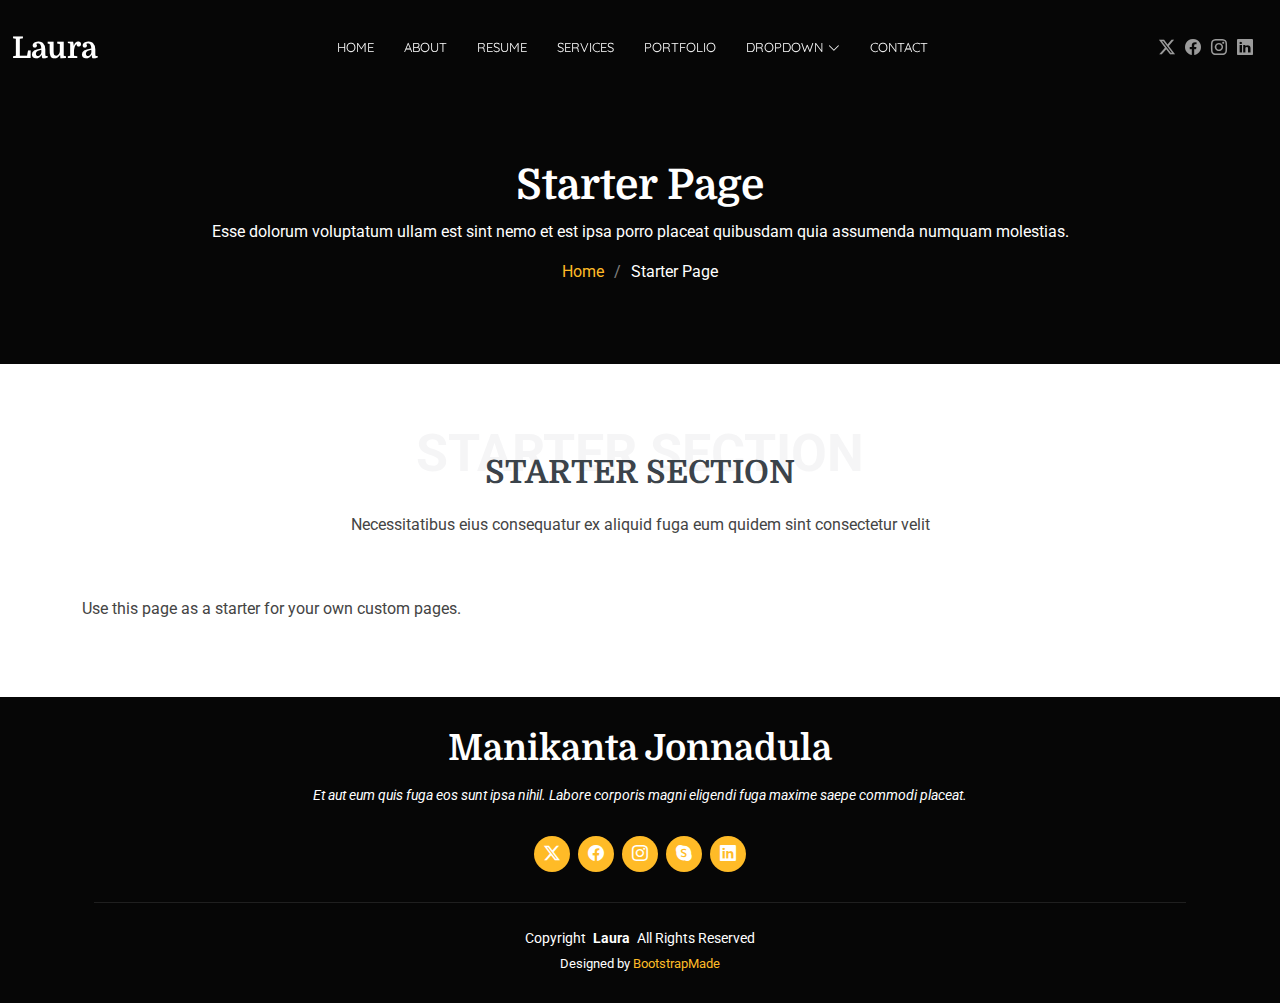
<file: starter-page.html>
<!DOCTYPE html>
<html lang="en">

<head>
  <meta charset="utf-8">
  <meta content="width=device-width, initial-scale=1.0" name="viewport">
  <title>Starter Page - Laura Bootstrap Template</title>
  <meta name="description" content="">
  <meta name="keywords" content="">

  <!-- Favicons -->
  <link href="assets/img/favicon.png" rel="icon">
  <link href="assets/img/apple-touch-icon.png" rel="apple-touch-icon">

  <!-- Fonts -->
  <link href="https://fonts.googleapis.com" rel="preconnect">
  <link href="https://fonts.gstatic.com" rel="preconnect" crossorigin>
  <link href="https://fonts.googleapis.com/css2?family=Roboto:ital,wght@0,100;0,300;0,400;0,500;0,700;0,900;1,100;1,300;1,400;1,500;1,700;1,900&family=Quicksand:wght@300;400;500;600;700&family=Domine:wght@400;500;600;700&display=swap" rel="stylesheet">

  <!-- Vendor CSS Files -->
  <link href="assets/vendor/bootstrap/css/bootstrap.min.css" rel="stylesheet">
  <link href="assets/vendor/bootstrap-icons/bootstrap-icons.css" rel="stylesheet">
  <link href="assets/vendor/aos/aos.css" rel="stylesheet">
  <link href="assets/vendor/swiper/swiper-bundle.min.css" rel="stylesheet">
  <link href="assets/vendor/glightbox/css/glightbox.min.css" rel="stylesheet">

  <!-- Main CSS File -->
  <link href="assets/css/main.css" rel="stylesheet">

  <!-- =======================================================
  * Template Name: Laura
  * Template URL: https://bootstrapmade.com/laura-free-creative-bootstrap-theme/
  * Updated: Aug 07 2024 with Bootstrap v5.3.3
  * Author: BootstrapMade.com
  * License: https://bootstrapmade.com/license/
  ======================================================== -->
</head>

<body class="starter-page-page">

  <header id="header" class="header d-flex align-items-center fixed-top">
    <div class="container-fluid position-relative d-flex align-items-center justify-content-between">

      <a href="index.html" class="logo d-flex align-items-center me-auto me-xl-0">
        <!-- Uncomment the line below if you also wish to use an image logo -->
        <!-- <img src="assets/img/logo.png" alt=""> -->
        <h1 class="sitename">Laura</h1>
      </a>

      <nav id="navmenu" class="navmenu">
        <ul>
          <li><a href="#hero">Home</a></li>
          <li><a href="#about">About</a></li>
          <li><a href="#resume">Resume</a></li>
          <li><a href="#services">Services</a></li>
          <li><a href="#portfolio">Portfolio</a></li>
          <li class="dropdown"><a href="#"><span>Dropdown</span> <i class="bi bi-chevron-down toggle-dropdown"></i></a>
            <ul>
              <li><a href="#">Dropdown 1</a></li>
              <li class="dropdown"><a href="#"><span>Deep Dropdown</span> <i class="bi bi-chevron-down toggle-dropdown"></i></a>
                <ul>
                  <li><a href="#">Deep Dropdown 1</a></li>
                  <li><a href="#">Deep Dropdown 2</a></li>
                  <li><a href="#">Deep Dropdown 3</a></li>
                  <li><a href="#">Deep Dropdown 4</a></li>
                  <li><a href="#">Deep Dropdown 5</a></li>
                </ul>
              </li>
              <li><a href="#">Dropdown 2</a></li>
              <li><a href="#">Dropdown 3</a></li>
              <li><a href="#">Dropdown 4</a></li>
            </ul>
          </li>
          <li><a href="#contact">Contact</a></li>
        </ul>
        <i class="mobile-nav-toggle d-xl-none bi bi-list"></i>
      </nav>

      <div class="header-social-links">
        <a href="#" class="twitter"><i class="bi bi-twitter-x"></i></a>
        <a href="#" class="facebook"><i class="bi bi-facebook"></i></a>
        <a href="#" class="instagram"><i class="bi bi-instagram"></i></a>
        <a href="#" class="linkedin"><i class="bi bi-linkedin"></i></a>
      </div>

    </div>
  </header>

  <main class="main">

    <!-- Page Title -->
    <div class="page-title dark-background">
      <div class="container position-relative">
        <h1>Starter Page</h1>
        <p>Esse dolorum voluptatum ullam est sint nemo et est ipsa porro placeat quibusdam quia assumenda numquam molestias.</p>
        <nav class="breadcrumbs">
          <ol>
            <li><a href="index.html">Home</a></li>
            <li class="current">Starter Page</li>
          </ol>
        </nav>
      </div>
    </div><!-- End Page Title -->

    <!-- Starter Section Section -->
    <section id="starter-section" class="starter-section section">

      <!-- Section Title -->
      <div class="container section-title" data-aos="fade-up">
        <span class="description-title">Starter Section</span>
        <h2>Starter Section</h2>
        <p>Necessitatibus eius consequatur ex aliquid fuga eum quidem sint consectetur velit</p>
      </div><!-- End Section Title -->

      <div class="container" data-aos="fade-up">
        <p>Use this page as a starter for your own custom pages.</p>
      </div>

    </section><!-- /Starter Section Section -->

  </main>

  <footer id="footer" class="footer position-relative dark-background">
    <div class="container">
      <h3 class="sitename">Manikanta Jonnadula<br></h3>
      <p>Et aut eum quis fuga eos sunt ipsa nihil. Labore corporis magni eligendi fuga maxime saepe commodi placeat.</p>
      <div class="social-links d-flex justify-content-center">
        <a href=""><i class="bi bi-twitter-x"></i></a>
        <a href=""><i class="bi bi-facebook"></i></a>
        <a href=""><i class="bi bi-instagram"></i></a>
        <a href=""><i class="bi bi-skype"></i></a>
        <a href=""><i class="bi bi-linkedin"></i></a>
      </div>
      <div class="container">
        <div class="copyright">
          <span>Copyright</span> <strong class="px-1 sitename">Laura</strong> <span>All Rights Reserved</span>
        </div>
        <div class="credits">
          <!-- All the links in the footer should remain intact. -->
          <!-- You can delete the links only if you've purchased the pro version. -->
          <!-- Licensing information: https://bootstrapmade.com/license/ -->
          <!-- Purchase the pro version with working PHP/AJAX contact form: [buy-url] -->
          Designed by <a href="https://bootstrapmade.com/">BootstrapMade</a>
        </div>
      </div>
    </div>
  </footer>

  <!-- Scroll Top -->
  <a href="#" id="scroll-top" class="scroll-top d-flex align-items-center justify-content-center"><i class="bi bi-arrow-up-short"></i></a>

  <!-- Preloader -->
  <div id="preloader"></div>

  <!-- Vendor JS Files -->
  <script src="assets/vendor/bootstrap/js/bootstrap.bundle.min.js"></script>
  <script src="assets/vendor/php-email-form/validate.js"></script>
  <script src="assets/vendor/aos/aos.js"></script>
  <script src="assets/vendor/swiper/swiper-bundle.min.js"></script>
  <script src="assets/vendor/glightbox/js/glightbox.min.js"></script>
  <script src="assets/vendor/imagesloaded/imagesloaded.pkgd.min.js"></script>
  <script src="assets/vendor/isotope-layout/isotope.pkgd.min.js"></script>

  <!-- Main JS File -->
  <script src="assets/js/main.js"></script>

</body>

</html>
</file>
<file: assets/css/skills-images.css>
/* skills section styling */

.skills
{
  box-shadow: rgba(56, 54, 54, 0.2) 0px 0px 8px 0px;
  background-image: linear-gradient(120deg, #fdfbfb 0%, #ebedee 100%);
  padding-top: 70px;
}

.skills .title::after {
  content: "What i know";
}

.skills-images
{
  box-shadow: rgba(9, 30, 66, 0.25) 0px 4px 8px -2px,
    rgba(9, 30, 66, 0.08) 0px 0px 0px 1px;
    display: grid;
    border-radius: 5%;
    width:220px;
    height: 180px;
    padding-top: 10px;
    margin: auto;
    justify-content: center;
    align-items: center;
    margin-bottom: 30px;
    transition: transform .2s
}

.skills-images:hover
{
  background-image: linear-gradient(135deg, #f5f7fa 0%, #c3cfe2 100%);
  box-shadow: rgba(0, 0, 0, 0.35) 0px 5px 15px;
  transition: color 0.3s ease;
  transform: scale(1.05);
  transition: all 0.3s ease;
  cursor: pointer;
}

.skills-images img {
  height: 120px;
  width: 130px;
}
.skills .skills-content .column {
  width: calc(100%);
  display: grid;
  grid-template-columns: repeat(5, 1fr);
}

.skills-images .text {
    font-size: 22px;
    font-weight: 600;
    text-align: center;
}

.skills .skills-content .column {
  width: calc(100%);
  display: grid;
  grid-template-columns: repeat(5, 1fr);
}

@media (max-width: 991px) {

    .skills .skills-content .column
  {
    width: calc(100%);
    display: grid;
    grid-template-columns: repeat(4, 1fr);
    gap: 30px;
    /* grid-template-rows: 180px; */
    /* margin-bottom: -405px; */
  }

  .skills .skills-content .column{
    width: 100%;
    margin-bottom: 10px;
  }

  .skills .skills-content .column
  {
    width: calc(100%);
    display: grid;
    grid-template-columns: repeat(4, 1fr);
    /* grid-template-rows: 180px; */
    /* margin-bottom: -405px; */
  }

  .skills .skills-content .column {
    width: calc(100%);
    display: grid;
    grid-template-columns: repeat(3, 1fr);
  }

  .skills .skills-content .column{
    gap: 20px;
  }

  .skills .skills-content .column {
    display: grid;
    grid-template-columns: repeat(2, 1fr);
  }

  .skills .skills-content .column {
    display: grid;
    grid-template-columns: repeat(1, 1fr);
  }
}
</file>
<file: assets/css/main.css>
/**
* Template Name: Laura
* Template URL: https://bootstrapmade.com/laura-free-creative-bootstrap-theme/
* Updated: Aug 07 2024 with Bootstrap v5.3.3
* Author: BootstrapMade.com
* License: https://bootstrapmade.com/license/
*/

/*--------------------------------------------------------------
# Font & Color Variables
# Help: https://bootstrapmade.com/color-system/
--------------------------------------------------------------*/
/* Fonts */
:root {
  --default-font: "Roboto",  system-ui, -apple-system, "Segoe UI", Roboto, "Helvetica Neue", Arial, "Noto Sans", "Liberation Sans", sans-serif, "Apple Color Emoji", "Segoe UI Emoji", "Segoe UI Symbol", "Noto Color Emoji";
  --heading-font: "Domine",  sans-serif;
  --nav-font: "Quicksand",  sans-serif;
}

/* Global Colors - The following color variables are used throughout the website. Updating them here will change the color scheme of the entire website */
:root { 
  --background-color: #ffffff; /* Background color for the entire website, including individual sections */
  --default-color: #444444; /* Default color used for the majority of the text content across the entire website */
  --heading-color: #3b434a; /* Color for headings, subheadings and title throughout the website */
  --accent-color: #ffbb27; /* Accent color that represents your brand on the website. It's used for buttons, links, and other elements that need to stand out */
  --surface-color: #ffffff; /* The surface color is used as a background of boxed elements within sections, such as cards, icon boxes, or other elements that require a visual separation from the global background. */
  --contrast-color: #000000; /* Contrast color for text, ensuring readability against backgrounds of accent, heading, or default colors. */
}

/* Nav Menu Colors - The following color variables are used specifically for the navigation menu. They are separate from the global colors to allow for more customization options */
:root {
  --nav-color: #ffffff;  /* The default color of the main navmenu links */
  --nav-hover-color: #ffbb27; /* Applied to main navmenu links when they are hovered over or active */
  --nav-mobile-background-color: #ffffff; /* Used as the background color for mobile navigation menu */
  --nav-dropdown-background-color: #ffffff; /* Used as the background color for dropdown items that appear when hovering over primary navigation items */
  --nav-dropdown-color: #444444; /* Used for navigation links of the dropdown items in the navigation menu. */
  --nav-dropdown-hover-color: #ffbb27; /* Similar to --nav-hover-color, this color is applied to dropdown navigation links when they are hovered over. */
}

/* Color Presets - These classes override global colors when applied to any section or element, providing reuse of the sam color scheme. */

.light-background {
  --background-color: #f9f9f9;
  --surface-color: #ffffff;
}

.dark-background {
  --background-color: #060606;
  --default-color: #ffffff;
  --heading-color: #ffffff;
  --surface-color: #252525;
  --contrast-color: #ffffff;
}

/* Smooth scroll */
:root {
  scroll-behavior: smooth;
}

/*--------------------------------------------------------------
# General Styling & Shared Classes
--------------------------------------------------------------*/
body {
  color: var(--default-color);
  background-color: var(--background-color);
  font-family: var(--default-font);
}

a {
  color: var(--accent-color);
  text-decoration: none;
  transition: 0.3s;
}

a:hover {
  color: color-mix(in srgb, var(--accent-color), transparent 25%);
  text-decoration: none;
}

h1,
h2,
h3,
h4,
h5,
h6 {
  color: var(--heading-color);
  font-family: var(--heading-font);
}

/* PHP Email Form Messages
------------------------------*/
.php-email-form .error-message {
  display: none;
  background: #df1529;
  color: #ffffff;
  text-align: left;
  padding: 15px;
  margin-bottom: 24px;
  font-weight: 600;
}

.php-email-form .sent-message {
  display: none;
  color: #ffffff;
  background: #059652;
  text-align: center;
  padding: 15px;
  margin-bottom: 24px;
  font-weight: 600;
}

.php-email-form .loading {
  display: none;
  background: var(--surface-color);
  text-align: center;
  padding: 15px;
  margin-bottom: 24px;
}

.php-email-form .loading:before {
  content: "";
  display: inline-block;
  border-radius: 50%;
  width: 24px;
  height: 24px;
  margin: 0 10px -6px 0;
  border: 3px solid var(--accent-color);
  border-top-color: var(--surface-color);
  animation: php-email-form-loading 1s linear infinite;
}

@keyframes php-email-form-loading {
  0% {
    transform: rotate(0deg);
  }

  100% {
    transform: rotate(360deg);
  }
}

/*--------------------------------------------------------------
# Global Header
--------------------------------------------------------------*/
.header {
  --background-color: rgba(0, 0, 0, 0);
  --default-color: #ffffff;
  --heading-color: #ffffff;
  color: var(--default-color);
  background-color: var(--background-color);
  padding: 20px 0;
  transition: all 0.5s;
  z-index: 997;
}

.header .logo {
  line-height: 1;
}

.header .logo img {
  max-height: 36px;
  margin-right: 8px;
}

.header .logo h1 {
  font-size: 30px;
  margin: 0;
  font-weight: 700;
  color: var(--heading-color);
}

.header .header-social-links {
  padding-right: 15px;
}

.header .header-social-links a {
  color: color-mix(in srgb, var(--default-color), transparent 40%);
  padding-left: 6px;
  display: inline-block;
  transition: 0.3s;
  font-size: 16px;
}

.header .header-social-links a:hover {
  color: var(--accent-color);
}

.header .header-social-links a i {
  line-height: 0px;
}

@media (max-width: 1200px) {
  .header .logo {
    order: 1;
  }

  .header .header-social-links {
    order: 2;
  }

  .header .navmenu {
    order: 3;
  }
}

.scrolled .header {
  box-shadow: 0px 0 18px rgba(0, 0, 0, 0.1);
  padding: 12px 0;
}

/* Global Header on Scroll
------------------------------*/
.scrolled .header {
  --background-color: rgba(0, 0, 0, 0.8);
}

/*--------------------------------------------------------------
# Navigation Menu
--------------------------------------------------------------*/
/* Navmenu - Desktop */
@media (min-width: 1200px) {
  .navmenu {
    padding: 0;
  }

  .navmenu ul {
    margin: 0;
    padding: 0;
    display: flex;
    list-style: none;
    align-items: center;
  }

  .navmenu li {
    position: relative;
  }

  .navmenu a,
  .navmenu a:focus {
    color: var(--nav-color);
    padding: 18px 15px;
    font-size: 13px;
    text-transform: uppercase;
    font-family: var(--nav-font);
    font-weight: 400;
    display: flex;
    align-items: center;
    justify-content: space-between;
    white-space: nowrap;
    transition: 0.3s;
  }

  .navmenu a i,
  .navmenu a:focus i {
    font-size: 12px;
    line-height: 0;
    margin-left: 5px;
    transition: 0.3s;
  }

  .navmenu li:last-child a {
    padding-right: 0;
  }

  .navmenu li:hover>a,
  .navmenu .active,
  .navmenu .active:focus {
    color: var(--nav-hover-color);
  }

  .navmenu .dropdown ul {
    margin: 0;
    padding: 10px 0;
    background: var(--nav-dropdown-background-color);
    display: block;
    position: absolute;
    visibility: hidden;
    left: 14px;
    top: 130%;
    opacity: 0;
    transition: 0.3s;
    border-radius: 4px;
    z-index: 99;
    box-shadow: 0px 0px 30px rgba(0, 0, 0, 0.1);
  }

  .navmenu .dropdown ul li {
    min-width: 200px;
  }

  .navmenu .dropdown ul a {
    padding: 10px 20px;
    font-size: 15px;
    text-transform: none;
    color: var(--nav-dropdown-color);
  }

  .navmenu .dropdown ul a i {
    font-size: 12px;
  }

  .navmenu .dropdown ul a:hover,
  .navmenu .dropdown ul .active:hover,
  .navmenu .dropdown ul li:hover>a {
    color: var(--nav-dropdown-hover-color);
  }

  .navmenu .dropdown:hover>ul {
    opacity: 1;
    top: 100%;
    visibility: visible;
  }

  .navmenu .dropdown .dropdown ul {
    top: 0;
    left: -90%;
    visibility: hidden;
  }

  .navmenu .dropdown .dropdown:hover>ul {
    opacity: 1;
    top: 0;
    left: -100%;
    visibility: visible;
  }
}

/* Navmenu - Mobile */
@media (max-width: 1199px) {
  .mobile-nav-toggle {
    color: var(--nav-color);
    font-size: 28px;
    line-height: 0;
    margin-right: 10px;
    cursor: pointer;
    transition: color 0.3s;
  }

  .navmenu {
    padding: 0;
    z-index: 9997;
  }

  .navmenu ul {
    display: none;
    list-style: none;
    position: absolute;
    inset: 60px 20px 20px 20px;
    padding: 10px 0;
    margin: 0;
    border-radius: 6px;
    background-color: var(--nav-mobile-background-color);
    overflow-y: auto;
    transition: 0.3s;
    z-index: 9998;
    box-shadow: 0px 0px 30px rgba(0, 0, 0, 0.1);
  }

  .navmenu a,
  .navmenu a:focus {
    color: var(--nav-dropdown-color);
    padding: 10px 20px;
    font-family: var(--nav-font);
    font-size: 17px;
    font-weight: 500;
    display: flex;
    align-items: center;
    justify-content: space-between;
    white-space: nowrap;
    transition: 0.3s;
  }

  .navmenu a i,
  .navmenu a:focus i {
    font-size: 12px;
    line-height: 0;
    margin-left: 5px;
    width: 30px;
    height: 30px;
    display: flex;
    align-items: center;
    justify-content: center;
    border-radius: 50%;
    transition: 0.3s;
    background-color: color-mix(in srgb, var(--accent-color), transparent 90%);
  }

  .navmenu a i:hover,
  .navmenu a:focus i:hover {
    background-color: var(--accent-color);
    color: var(--contrast-color);
  }

  .navmenu a:hover,
  .navmenu .active,
  .navmenu .active:focus {
    color: var(--nav-dropdown-hover-color);
  }

  .navmenu .active i,
  .navmenu .active:focus i {
    background-color: var(--accent-color);
    color: var(--contrast-color);
    transform: rotate(180deg);
  }

  .navmenu .dropdown ul {
    position: static;
    display: none;
    z-index: 99;
    padding: 10px 0;
    margin: 10px 20px;
    background-color: var(--nav-dropdown-background-color);
    border: 1px solid color-mix(in srgb, var(--default-color), transparent 90%);
    box-shadow: none;
    transition: all 0.5s ease-in-out;
  }

  .navmenu .dropdown ul ul {
    background-color: rgba(33, 37, 41, 0.1);
  }

  .navmenu .dropdown>.dropdown-active {
    display: block;
    background-color: rgba(33, 37, 41, 0.03);
  }

  .mobile-nav-active {
    overflow: hidden;
  }

  .mobile-nav-active .mobile-nav-toggle {
    color: #fff;
    position: absolute;
    font-size: 32px;
    top: 15px;
    right: 15px;
    margin-right: 0;
    z-index: 9999;
  }

  .mobile-nav-active .navmenu {
    position: fixed;
    overflow: hidden;
    inset: 0;
    background: rgba(33, 37, 41, 0.8);
    transition: 0.3s;
  }

  .mobile-nav-active .navmenu>ul {
    display: block;
  }
}

/*--------------------------------------------------------------
# Global Footer
--------------------------------------------------------------*/
.footer {
  color: var(--default-color);
  background-color: var(--background-color);
  font-size: 14px;
  text-align: center;
  padding: 30px 0;
  position: relative;
}

.footer h3 {
  font-size: 36px;
  font-weight: 700;
  position: relative;
  padding: 0;
  margin: 0 0 15px 0;
}

.footer p {
  font-size: 15;
  font-style: italic;
  padding: 0;
  margin: 0 0 30px 0;
}

.footer .social-links {
  margin: 0 0 30px 0;
}

.footer .social-links a {
  font-size: 16px;
  display: flex;
  align-items: center;
  justify-content: center;
  background: var(--accent-color);
  color: var(--contrast-color);
  line-height: 1;
  margin: 0 4px;
  border-radius: 50%;
  text-align: center;
  width: 36px;
  height: 36px;
  transition: 0.3s;
}

.footer .social-links a:hover {
  background: color-mix(in srgb, var(--accent-color), transparent 20%);
  text-decoration: none;
}

.footer .copyright {
  padding-top: 25px;
  border-top: 1px solid color-mix(in srgb, var(--default-color), transparent 90%);
}

.footer .credits {
  font-size: 13px;
  padding-top: 5px;
}

/*--------------------------------------------------------------
# Preloader
--------------------------------------------------------------*/
#preloader {
  position: fixed;
  inset: 0;
  z-index: 999999;
  overflow: hidden;
  background: var(--background-color);
  transition: all 0.6s ease-out;
}

#preloader:before {
  content: "";
  position: fixed;
  top: calc(50% - 30px);
  left: calc(50% - 30px);
  border: 6px solid #ffffff;
  border-color: var(--accent-color) transparent var(--accent-color) transparent;
  border-radius: 50%;
  width: 60px;
  height: 60px;
  animation: animate-preloader 1.5s linear infinite;
}

@keyframes animate-preloader {
  0% {
    transform: rotate(0deg);
  }

  100% {
    transform: rotate(360deg);
  }
}

/*--------------------------------------------------------------
# Scroll Top Button
--------------------------------------------------------------*/
.scroll-top {
  position: fixed;
  visibility: hidden;
  opacity: 0;
  right: 15px;
  bottom: -15px;
  z-index: 99999;
  background-color: var(--accent-color);
  width: 44px;
  height: 44px;
  border-radius: 50px;
  transition: all 0.4s;
}

.scroll-top i {
  font-size: 24px;
  color: var(--contrast-color);
  line-height: 0;
}

.scroll-top:hover {
  background-color: color-mix(in srgb, var(--accent-color), transparent 20%);
  color: var(--contrast-color);
}

.scroll-top.active {
  visibility: visible;
  opacity: 1;
  bottom: 15px;
}

/*--------------------------------------------------------------
# Disable aos animation delay on mobile devices
--------------------------------------------------------------*/
@media screen and (max-width: 768px) {
  [data-aos-delay] {
    transition-delay: 0 !important;
  }
}

/*--------------------------------------------------------------
# Global Page Titles & Breadcrumbs
--------------------------------------------------------------*/
.page-title {
  color: var(--default-color);
  background-color: var(--background-color);
  background-size: cover;
  background-position: center;
  background-repeat: no-repeat;
  padding: 160px 0 80px 0;
  text-align: center;
  position: relative;
}

.page-title h1 {
  font-size: 42px;
  font-weight: 700;
  margin-bottom: 10px;
}

.page-title .breadcrumbs ol {
  display: flex;
  flex-wrap: wrap;
  list-style: none;
  justify-content: center;
  padding: 0;
  margin: 0;
  font-size: 16px;
  font-weight: 400;
}

.page-title .breadcrumbs ol li+li {
  padding-left: 10px;
}

.page-title .breadcrumbs ol li+li::before {
  content: "/";
  display: inline-block;
  padding-right: 10px;
  color: color-mix(in srgb, var(--default-color), transparent 50%);
}

/*--------------------------------------------------------------
# Global Sections
--------------------------------------------------------------*/
section,
.section {
  color: var(--default-color);
  background-color: var(--background-color);
  padding: 60px 0;
  scroll-margin-top: 80px;
  overflow: clip;
}

@media (max-width: 1199px) {

  section,
  .section {
    scroll-margin-top: 60px;
  }
}

/*--------------------------------------------------------------
# Global Section Titles
--------------------------------------------------------------*/
.section-title {
  text-align: center;
  padding: 30px 0;
  margin-bottom: 30px;
  position: relative;
}

.section-title h2 {
  font-size: 32px;
  font-weight: 700;
  text-transform: uppercase;
  margin-bottom: 20px;
  padding-bottom: 0;
  position: relative;
  z-index: 2;
}

.section-title span {
  position: absolute;
  top: 4px;
  color: color-mix(in srgb, var(--heading-color), transparent 95%);
  left: 0;
  right: 0;
  z-index: 1;
  font-weight: 700;
  font-size: 52px;
  text-transform: uppercase;
  line-height: 1;
}

.section-title p {
  margin-bottom: 0;
  position: relative;
  z-index: 2;
}

@media (max-width: 575px) {
  .section-title h2 {
    font-size: 28px;
    margin-bottom: 15px;
  }

  .section-title span {
    font-size: 38px;
  }
}

/*--------------------------------------------------------------
# Hero Section
--------------------------------------------------------------*/
.hero {
  width: 100%;
  min-height: 100vh;
  position: relative;
  padding: 120px 0 60px 0;
  display: flex;
  align-items: center;
  justify-content: center;
}

.hero:before {
  content: "";
  background: color-mix(in srgb, var(--background-color), transparent 30%);
  position: absolute;
  inset: 0;
  z-index: 2;
}

.hero img {
  position: absolute;
  inset: 0;
  display: block;
  width: 100%;
  height: 100%;
  object-fit: cover;
  z-index: 1;
}

.hero .container {
  position: relative;
  z-index: 3;
}

.hero h2 {
  margin: 0;
  font-size: 36px;
  font-weight: 700;
  line-height: 56px;
}

.hero p {
  color: color-mix(in srgb, var(--default-color), transparent 20%);
  margin: 10px 0 0 0;
  font-size: 16px;
  font-weight: 500;
  letter-spacing: 1px;
}

@media (max-width: 640px) {
  .hero h1 {
    font-size: 30px;
    line-height: 36px;
  }
}

.hero .btn-scroll {
  transition: 0.4s;
  color: color-mix(in srgb, var(--default-color), transparent 60%);
  display: block;
  margin-top: 30px;
  animation: btn-up-down 1s ease-in-out infinite alternate-reverse both;
}

.hero .btn-scroll i {
  font-size: 48px;
}

.hero .btn-scroll:hover {
  color: var(--accent-color);
}

@keyframes btn-up-down {
  0% {
    transform: translateY(5px);
  }

  100% {
    transform: translateY(-5px);
  }
}

/*--------------------------------------------------------------
# About Section
--------------------------------------------------------------*/
.about .content h2 {
  font-weight: 700;
  font-size: 24px;
}

.about .content ul {
  list-style: none;
  padding: 0;
}

.about .content ul li {
  margin-bottom: 20px;
  display: flex;
  align-items: center;
}

.about .content ul strong {
  margin-right: 10px;
}

.about .content ul i {
  font-size: 16px;
  margin-right: 5px;
  color: var(--accent-color);
  line-height: 0;
}

/*--------------------------------------------------------------
# Skills Section
--------------------------------------------------------------*/
.skills .content h2 {
  font-weight: 700;
  font-size: 24px;
}

.skills .content ul {
  list-style: none;
  padding: 0;
}

.skills .content ul li {
  margin-bottom: 20px;
  display: flex;
  align-items: center;
}

.skills .content ul strong {
  margin-right: 10px;
}

.skills .content ul i {
  font-size: 16px;
  margin-right: 5px;
  color: var(--accent-color);
  line-height: 0;
}

/*--------------------------------------------------------------
# Resume Section
--------------------------------------------------------------*/
.resume .resume-title {
  color: var(--heading-color);
  font-size: 26px;
  font-weight: 700;
  margin-top: 20px;
  margin-bottom: 20px;
}

.resume .resume-item {
  padding: 0 0 20px 20px;
  margin-top: -2px;
  border-left: 2px solid var(--accent-color);
  position: relative;
}

.resume .resume-item h4 {
  line-height: 18px;
  font-size: 18px;
  font-weight: 600;
  text-transform: uppercase;
  color: color-mix(in srgb, var(--default-color), transparent 20%);
  margin-bottom: 10px;
}

.resume .resume-item h5 {
  font-size: 16px;
  padding: 5px 15px;
  display: inline-block;
  font-weight: 600;
  margin-bottom: 10px;
}

.resume .resume-item ul {
  padding-left: 20px;
}

.resume .resume-item ul li {
  padding-bottom: 10px;
}

.resume .resume-item:last-child {
  padding-bottom: 0;
}

.resume .resume-item::before {
  content: "";
  position: absolute;
  width: 16px;
  height: 16px;
  border-radius: 50px;
  left: -9px;
  top: 0;
  background: var(--background-color);
  border: 2px solid var(--accent-color);
}

/*--------------------------------------------------------------
# Services Section
--------------------------------------------------------------*/
.services .service-item {
  background-color: var(--surface-color);
  box-shadow: 0px 0 25px 0 rgba(0, 0, 0, 0.1);
  padding: 50px 30px;
  transition: all 0.3s ease-in-out;
  height: 100%;
  position: relative;
  z-index: 1;
}

.services .service-item:before {
  content: "";
  position: absolute;
  background: var(--accent-color);
  inset: 100% 0 0 0;
  transition: all 0.3s;
  z-index: -1;
}

.services .service-item .icon {
  margin-bottom: 10px;
}

.services .service-item .icon i {
  color: var(--accent-color);
  font-size: 36px;
  transition: ease-in-out 0.3s;
}

.services .service-item h4 {
  font-weight: 700;
  margin-bottom: 15px;
  font-size: 20px;
}

.services .service-item h4 a {
  color: var(--heading-color);
  transition: ease-in-out 0.3s;
}

.services .service-item p {
  line-height: 24px;
  font-size: 14px;
  margin-bottom: 0;
  transition: ease-in-out 0.3s;
}

.services .service-item:hover h4 a,
.services .service-item:hover .icon i,
.services .service-item:hover p {
  color: var(--contrast-color);
}

.services .service-item:hover:before {
  background: var(--accent-color);
  inset: 0;
  border-radius: 0px;
}

/*--------------------------------------------------------------
# Testimonials Section
--------------------------------------------------------------*/
.testimonials {
  padding: 80px 0;
  position: relative;
}

.testimonials:before {
  content: "";
  background: color-mix(in srgb, var(--background-color), transparent 30%);
  position: absolute;
  inset: 0;
  z-index: 2;
}

.testimonials .testimonials-bg {
  position: absolute;
  inset: 0;
  display: block;
  width: 100%;
  height: 100%;
  object-fit: cover;
  z-index: 1;
}

.testimonials .container {
  position: relative;
  z-index: 3;
}

.testimonials .testimonials-carousel,
.testimonials .testimonials-slider {
  overflow: hidden;
}

.testimonials .testimonial-item {
  text-align: center;
}

.testimonials .testimonial-item .testimonial-img {
  width: 100px;
  border-radius: 50%;
  border: 6px solid color-mix(in srgb, var(--default-color), transparent 85%);
  margin: 0 auto;
}

.testimonials .testimonial-item h3 {
  font-size: 20px;
  font-weight: bold;
  margin: 10px 0 5px 0;
}

.testimonials .testimonial-item h4 {
  font-size: 14px;
  margin: 0 0 15px 0;
  color: color-mix(in srgb, var(--default-color), transparent 40%);
}

.testimonials .testimonial-item .stars {
  margin-bottom: 15px;
}

.testimonials .testimonial-item .stars i {
  color: #ffc107;
  margin: 0 1px;
}

.testimonials .testimonial-item .quote-icon-left,
.testimonials .testimonial-item .quote-icon-right {
  color: color-mix(in srgb, var(--default-color), transparent 40%);
  font-size: 26px;
  line-height: 0;
}

.testimonials .testimonial-item .quote-icon-left {
  display: inline-block;
  left: -5px;
  position: relative;
}

.testimonials .testimonial-item .quote-icon-right {
  display: inline-block;
  right: -5px;
  position: relative;
  top: 10px;
  transform: scale(-1, -1);
}

.testimonials .testimonial-item p {
  font-style: italic;
  margin: 0 auto 15px auto;
}

.testimonials .swiper-wrapper {
  height: auto;
}

.testimonials .swiper-pagination {
  margin-top: 20px;
  position: relative;
}

.testimonials .swiper-pagination .swiper-pagination-bullet {
  width: 12px;
  height: 12px;
  background-color: color-mix(in srgb, var(--default-color), transparent 50%);
  opacity: 0.5;
}

.testimonials .swiper-pagination .swiper-pagination-bullet-active {
  background-color: var(--default-color);
  opacity: 1;
}

@media (min-width: 992px) {
  .testimonials .testimonial-item p {
    width: 80%;
  }
}

/*--------------------------------------------------------------
# Portfolio Section
--------------------------------------------------------------*/
.portfolio .portfolio-filters {
  padding: 0;
  margin: 0 auto 20px auto;
  list-style: none;
  text-align: center;
}

.portfolio .portfolio-filters li {
  cursor: pointer;
  display: inline-block;
  padding: 0;
  font-size: 18px;
  font-weight: 400;
  margin: 0 10px;
  line-height: 1;
  margin-bottom: 5px;
  transition: all 0.3s ease-in-out;
}

.portfolio .portfolio-filters li:hover,
.portfolio .portfolio-filters li.filter-active {
  color: var(--accent-color);
}

.portfolio .portfolio-filters li:first-child {
  margin-left: 0;
}

.portfolio .portfolio-filters li:last-child {
  margin-right: 0;
}

@media (max-width: 575px) {
  .portfolio .portfolio-filters li {
    font-size: 14px;
    margin: 0 5px;
  }
}

.portfolio .portfolio-content {
  position: relative;
  overflow: hidden;
}

.portfolio .portfolio-content img {
  transition: 0.3s;
}

.portfolio .portfolio-content .portfolio-info {
  opacity: 0;
  position: absolute;
  inset: 0;
  z-index: 3;
  transition: all ease-in-out 0.3s;
  background: rgba(0, 0, 0, 0.6);
  padding: 15px;
}

.portfolio .portfolio-content .portfolio-info h4 {
  font-size: 14px;
  padding: 5px 10px;
  font-weight: 400;
  color: #ffffff;
  display: inline-block;
  background-color: var(--accent-color);
}

.portfolio .portfolio-content .portfolio-info p {
  position: absolute;
  bottom: 10px;
  text-align: center;
  display: inline-block;
  left: 0;
  right: 0;
  font-size: 16px;
  font-weight: 600;
  color: rgba(255, 255, 255, 0.8);
}

.portfolio .portfolio-content .portfolio-info .preview-link,
.portfolio .portfolio-content .portfolio-info .details-link {
  position: absolute;
  left: calc(50% - 40px);
  font-size: 26px;
  top: calc(50% - 14px);
  color: #fff;
  transition: 0.3s;
  line-height: 1.2;
}

.portfolio .portfolio-content .portfolio-info .preview-link:hover,
.portfolio .portfolio-content .portfolio-info .details-link:hover {
  color: var(--accent-color);
}

.portfolio .portfolio-content .portfolio-info .details-link {
  left: 50%;
  font-size: 34px;
  line-height: 0;
}

.portfolio .portfolio-content:hover .portfolio-info {
  opacity: 1;
}

.portfolio .portfolio-content:hover img {
  transform: scale(1.1);
}

/*--------------------------------------------------------------
# Pricing Section
--------------------------------------------------------------*/
.pricing .pricing-item {
  background-color: var(--surface-color);
  box-shadow: 0px 5px 90px rgba(0, 0, 0, 0.1);
  padding: 40px 20px;
  text-align: center;
  border-radius: 8px;
  position: relative;
  overflow: hidden;
}

.pricing .pricing-item h3 {
  padding: 15px;
  margin-top: 15px;
  font-size: 18px;
  font-weight: 600;
}

.pricing .pricing-item h4 {
  color: var(--accent-color);
  font-size: 42px;
  font-family: var(--default-font);
  font-weight: 500;
}

.pricing .pricing-item h4 sup {
  font-size: 20px;
  top: -15px;
  left: -3px;
}

.pricing .pricing-item h4 span {
  color: color-mix(in srgb, var(--default-color), transparent 40%);
  font-size: 16px;
  font-weight: 300;
}

.pricing .pricing-item ul {
  padding: 20px 0;
  list-style: none;
  text-align: center;
  line-height: 20px;
  font-size: 14px;
}

.pricing .pricing-item ul li {
  padding-bottom: 16px;
}

.pricing .pricing-item ul .na {
  color: color-mix(in srgb, var(--default-color), transparent 60%);
  text-decoration: line-through;
}

.pricing .pricing-item .btn-wrap {
  padding: 15px;
  text-align: center;
}

.pricing .pricing-item .btn-buy {
  color: var(--accent-color);
  background-color: transparent;
  border: 2px solid var(--accent-color);
  display: inline-block;
  padding: 10px 40px 12px 40px;
  border-radius: 50px;
  font-size: 14px;
  font-family: var(--heading-font);
  font-weight: 600;
  transition: 0.3s;
}

.pricing .pricing-item .btn-buy:hover {
  background: var(--accent-color);
  color: var(--contrast-color);
}

.pricing .recommended .btn-buy {
  background: var(--accent-color);
  color: var(--contrast-color);
}

.pricing .recommended .btn-buy:hover {
  background: color-mix(in srgb, var(--accent-color), transparent 20%);
  border-color: color-mix(in srgb, var(--accent-color), transparent 20%);
}

.pricing .recommended-badge {
  position: absolute;
  top: 20px;
  left: 50%;
  transform: translateX(-50%);
  z-index: 1;
  font-size: 13px;
  padding: 3px 25px 6px 25px;
  background: color-mix(in srgb, var(--accent-color), transparent 92%);
  color: var(--accent-color);
  border-radius: 50px;
}

/*--------------------------------------------------------------
# Pricing 2 Section
--------------------------------------------------------------*/
.pricing-2 .pricing-item {
  border-bottom: 1px dashed color-mix(in srgb, var(--default-color), transparent 60%);
  width: 100%;
  height: 100%;
  padding: 0 0 15px 0;
}

.pricing-2 .pricing-item h3 {
  margin: 0;
  font-size: 20px;
  font-weight: 600;
}

.pricing-2 .pricing-item h4 {
  margin: 0;
  font-size: 18px;
  color: var(--accent-color);
}

/*--------------------------------------------------------------
# Gallery Section
--------------------------------------------------------------*/
.gallery .gallery-item {
  overflow: hidden;
  border-right: 3px solid var(--background-color);
  border-bottom: 3px solid var(--background-color);
}

.gallery .gallery-item img {
  transition: all ease-in-out 0.4s;
}

.gallery .gallery-item:hover img {
  transform: scale(1.1);
}

/*--------------------------------------------------------------
# Contact Section
--------------------------------------------------------------*/
.contact .info-item i {
  font-size: 20px;
  color: var(--accent-color);
  font-size: 36px;
  display: flex;
  justify-content: center;
  align-items: center;
  border-radius: 4px;
  transition: all 0.3s ease-in-out;
}

.contact .info-item h3 {
  font-size: 24px;
  font-weight: 700;
  margin: 20px 0;
}

.contact .info-item p {
  padding: 0;
  margin-bottom: 0;
  font-size: 14px;
}

@media (min-width: 992px) {
  .contact .info-item.info-item-borders {
    border-left: 1px solid color-mix(in srgb, var(--default-color), transparent 85%);
    border-right: 1px solid color-mix(in srgb, var(--default-color), transparent 85%);
  }
}

.contact .php-email-form {
  box-shadow: 0px 0px 20px rgba(0, 0, 0, 0.1);
  padding: 30px;
  margin-top: 30px;
}

@media (max-width: 575px) {
  .contact .php-email-form {
    padding: 20px;
  }
}

.contact .php-email-form input[type=text],
.contact .php-email-form input[type=email],
.contact .php-email-form textarea {
  font-size: 14px;
  padding: 10px 15px;
  box-shadow: none;
  border-radius: 0;
  color: var(--default-color);
  background-color: color-mix(in srgb, var(--background-color), transparent 50%);
  border-color: color-mix(in srgb, var(--default-color), transparent 80%);
}

.contact .php-email-form input[type=text]:focus,
.contact .php-email-form input[type=email]:focus,
.contact .php-email-form textarea:focus {
  border-color: var(--accent-color);
}

.contact .php-email-form input[type=text]::placeholder,
.contact .php-email-form input[type=email]::placeholder,
.contact .php-email-form textarea::placeholder {
  color: color-mix(in srgb, var(--default-color), transparent 70%);
}

.contact .php-email-form button[type=submit] {
  color: var(--contrast-color);
  background: var(--accent-color);
  border: 0;
  padding: 10px 30px;
  transition: 0.4s;
  border-radius: 50px;
}

.contact .php-email-form button[type=submit]:hover {
  background: color-mix(in srgb, var(--accent-color), transparent 20%);
}

/*--------------------------------------------------------------
# Portfolio Details Section
--------------------------------------------------------------*/
.portfolio-details .portfolio-details-slider img {
  width: 100%;
}

.portfolio-details .portfolio-details-slider .swiper-pagination {
  margin-top: 20px;
  position: relative;
}

.portfolio-details .portfolio-details-slider .swiper-pagination .swiper-pagination-bullet {
  width: 12px;
  height: 12px;
  background-color: color-mix(in srgb, var(--default-color), transparent 85%);
  opacity: 1;
}

.portfolio-details .portfolio-details-slider .swiper-pagination .swiper-pagination-bullet-active {
  background-color: var(--accent-color);
}

.portfolio-details .portfolio-info {
  background-color: var(--surface-color);
  padding: 30px;
  box-shadow: 0px 0 30px rgba(0, 0, 0, 0.1);
}

.portfolio-details .portfolio-info h3 {
  font-size: 22px;
  font-weight: 700;
  margin-bottom: 20px;
  padding-bottom: 20px;
  border-bottom: 1px solid color-mix(in srgb, var(--default-color), transparent 85%);
}

.portfolio-details .portfolio-info ul {
  list-style: none;
  padding: 0;
  font-size: 15px;
}

.portfolio-details .portfolio-info ul li+li {
  margin-top: 10px;
}

.portfolio-details .portfolio-description {
  padding-top: 30px;
}

.portfolio-details .portfolio-description h2 {
  font-size: 26px;
  font-weight: 700;
  margin-bottom: 20px;
}

.portfolio-details .portfolio-description p {
  padding: 0;
  color: color-mix(in srgb, var(--default-color), transparent 30%);
}

/*--------------------------------------------------------------
# Service Details Section
--------------------------------------------------------------*/
.service-details .services-list {
  background-color: var(--surface-color);
  padding: 10px 30px;
  border: 1px solid color-mix(in srgb, var(--default-color), transparent 90%);
  margin-bottom: 20px;
}

.service-details .services-list a {
  display: block;
  line-height: 1;
  padding: 8px 0 8px 15px;
  border-left: 3px solid color-mix(in srgb, var(--default-color), transparent 70%);
  margin: 20px 0;
  color: color-mix(in srgb, var(--default-color), transparent 20%);
  transition: 0.3s;
}

.service-details .services-list a.active {
  color: var(--heading-color);
  font-weight: 700;
  border-color: var(--accent-color);
}

.service-details .services-list a:hover {
  border-color: var(--accent-color);
}

.service-details .services-img {
  margin-bottom: 20px;
}

.service-details h3 {
  font-size: 26px;
  font-weight: 700;
}

.service-details h4 {
  font-size: 20px;
  font-weight: 700;
}

.service-details p {
  font-size: 15px;
}

.service-details ul {
  list-style: none;
  padding: 0;
  font-size: 15px;
}

.service-details ul li {
  padding: 5px 0;
  display: flex;
  align-items: center;
}

.service-details ul i {
  font-size: 20px;
  margin-right: 8px;
  color: var(--accent-color);
}

/*--------------------------------------------------------------
# Starter Section Section
--------------------------------------------------------------*/
.starter-section {
  /* Add your styles here */
}
</file>
